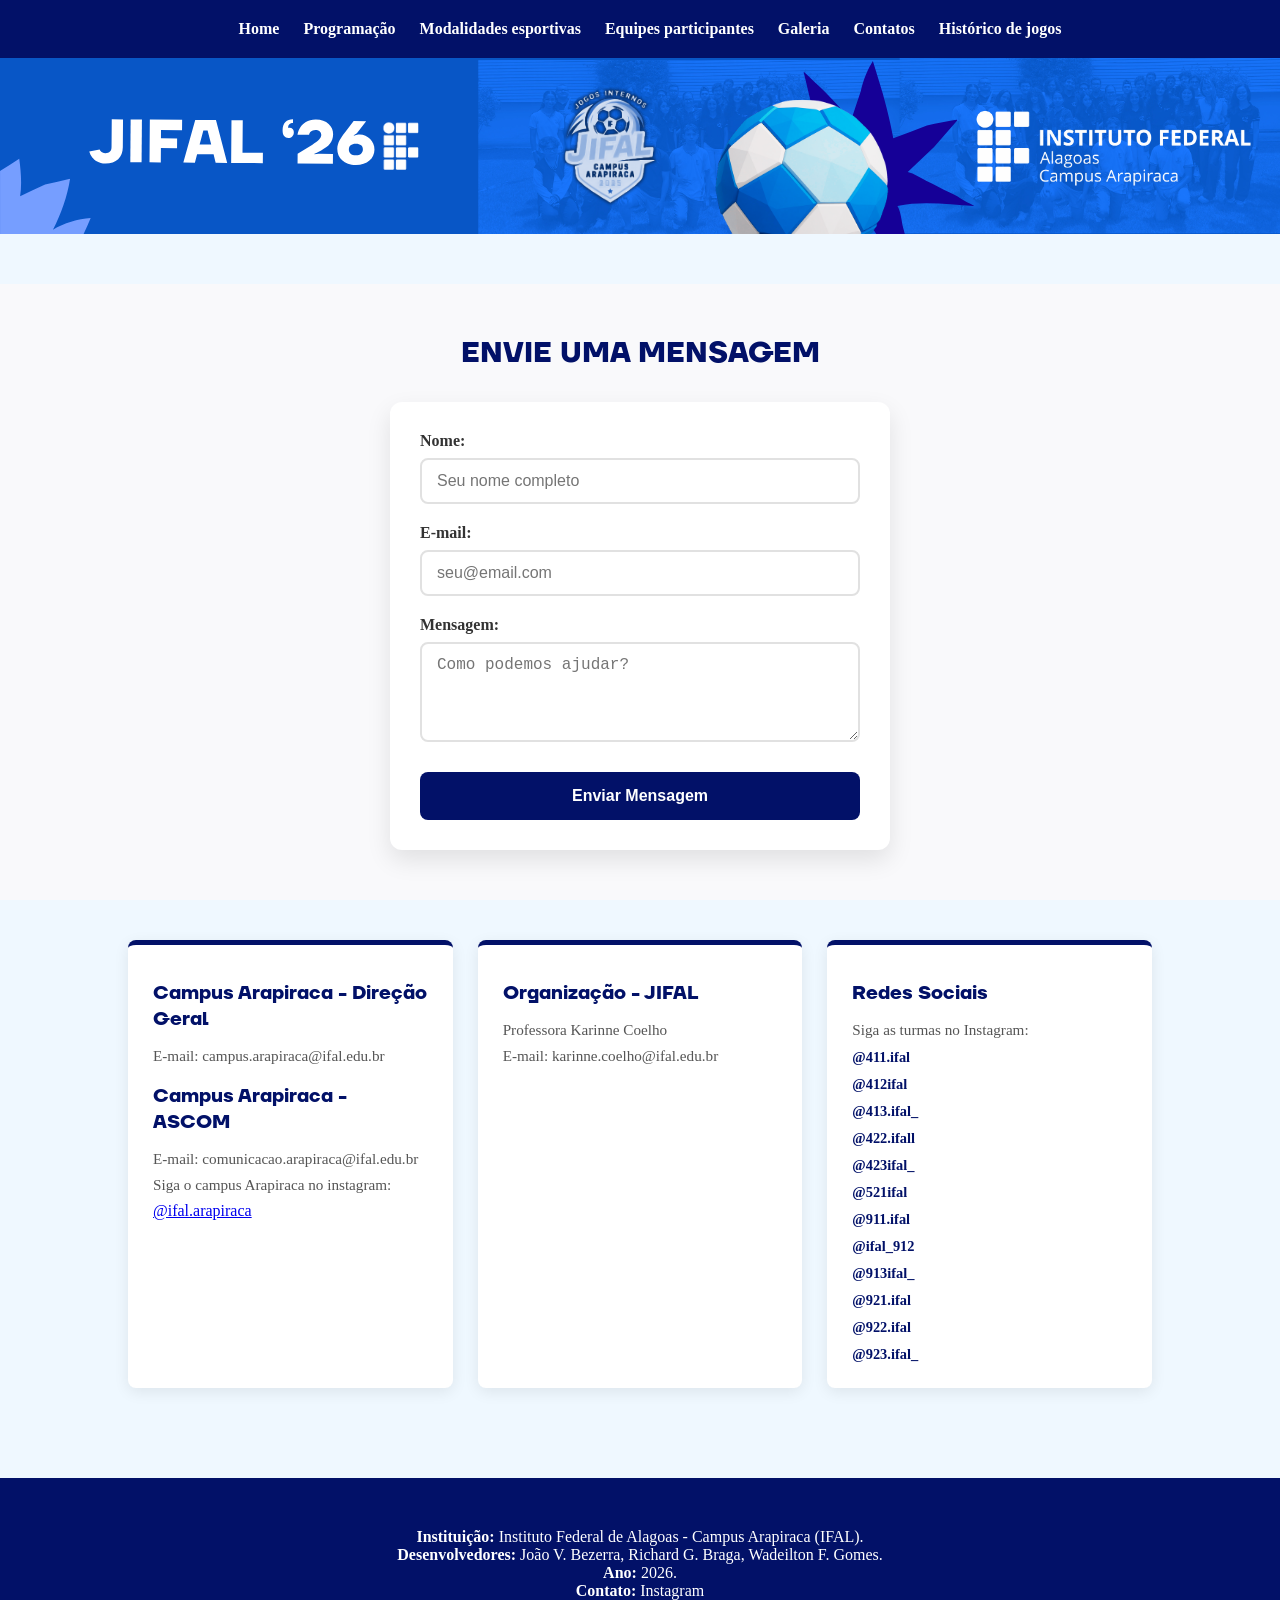
<file: html/contatos.html>
<!DOCTYPE html>
<html lang="pt-br">
<head>
    <meta charset="UTF-8">
    <meta name="viewport" content="width=device-width, initial-scale=1.0">
    <title>Contatos</title>
    <link rel="shortcut icon" href="../images/icones/contatosicon.ico" type="image/x-icon">
    <link rel="stylesheet" href="../css/style.css"/>
</head>
<body>

    <header>
        <div class="containerNavBar"> 
            <nav class="itensNav">
                <a href="index.html">Home</a>
                <a href="programacao.html">Programação</a>
                <a href="modalidades.html">Modalidades esportivas</a>
                <a href="equipes.html">Equipes participantes</a>
                <a href="galeria.html">Galeria</a>
                <a href="contatos.html">Contatos</a>
                <a href="historico.html">Histórico de jogos</a>
            </nav>
        </div>
    </header>


        <section class="containerBanner">
            <img  src="../images/jifal 2026.svg" alt="logo IFAL Arapiraca">
        </section>

 <section class="formulario">
    <h2>Envie uma mensagem</h2>
    <form class="formulario-contato">
        <div class="campo-grupo">
            <label for="nome">Nome:</label>
            <input type="text" id="nome" name="nome" placeholder="Seu nome completo">
        </div>

        <div class="campo-grupo">
            <label for="email">E-mail:</label>
            <input type="email" id="email" name="email" placeholder="seu@email.com">
        </div>

        <div class="campo-grupo">
            <label for="mensagem">Mensagem:</label>
            <textarea id="mensagem" name="mensagem" rows="4" placeholder="Como podemos ajudar?"></textarea>
        </div>

        <button type="submit" class="botao-enviar">Enviar Mensagem</button>
    </form>
</section>
<section class="container-contatos-cards">
    <div class="card-contato">
        <h3>Campus Arapiraca - Direção Geral</h3>
        <p>E-mail: campus.arapiraca@ifal.edu.br</p>

        <h3>Campus Arapiraca - ASCOM</h3>
        <p>E-mail: comunicacao.arapiraca@ifal.edu.br</p>
        <p>Siga o campus Arapiraca no instagram:</p>
         <a href="https://www.instagram.com/ifal.arapiraca/" target="_blank">@ifal.arapiraca</a>
    </div>

    <div class="card-contato">
        <h3>Organização - JIFAL</h3>
        <p>Professora Karinne Coelho</p>
        <p>E-mail: karinne.coelho@ifal.edu.br</p>
    </div>

    <div class="card-contato">
        <h3>Redes Sociais</h3>
        <p>Siga as turmas no Instagram:</p>
        <div class="links-instagram">
            <a href="https://www.instagram.com/411.ifal/" target="_blank">@411.ifal</a>
            <a href="https://www.instagram.com/412ifal/" target="_blank">@412ifal</a>
            <a href="https://www.instagram.com/413.ifal_/" target="_blank">@413.ifal_</a>
            <a href="https://www.instagram.com/422.ifall/" target="_blank">@422.ifall</a>
            <a href="https://www.instagram.com/423ifal_/" target="_blank">@423ifal_</a>
            <a href="https://www.instagram.com/521ifal/" target="_blank">@521ifal</a>
            <a href="https://www.instagram.com/911.ifal/" target="_blank">@911.ifal</a>
           <a href="https://www.instagram.com/ifal_912/" target="_blank">@ifal_912</a>
           <a href="https://www.instagram.com/913ifal_/" target="_blank">@913ifal_</a>
           <a href="https://www.instagram.com/921.ifal/" target="_blank">@921.ifal</a>
           <a href="https://www.instagram.com/922.ifal/" target="_blank">@922.ifal</a>
           <a href="https://www.instagram.com/923.ifal_/" target="_blank">@923.ifal_</a>
        </div>
    </div>
</section>

    <footer>
        <div class="rodape">
            <p><strong>Instituição:</strong> Instituto Federal de Alagoas - Campus Arapiraca (IFAL).</p>
            <p><strong>Desenvolvedores: </strong>João V. Bezerra, Richard G. Braga, Wadeilton F. Gomes.</p>
            <p><strong>Ano:</strong> 2026.</p>
            <p>
                <strong>Contato:</strong>
                <a href="https://www.instagram.com/913ifal_/" target="_blank" rel="external">Instagram</a>
            </p>
        </div>
    </footer>
        
    </body>
    </html>
</file>
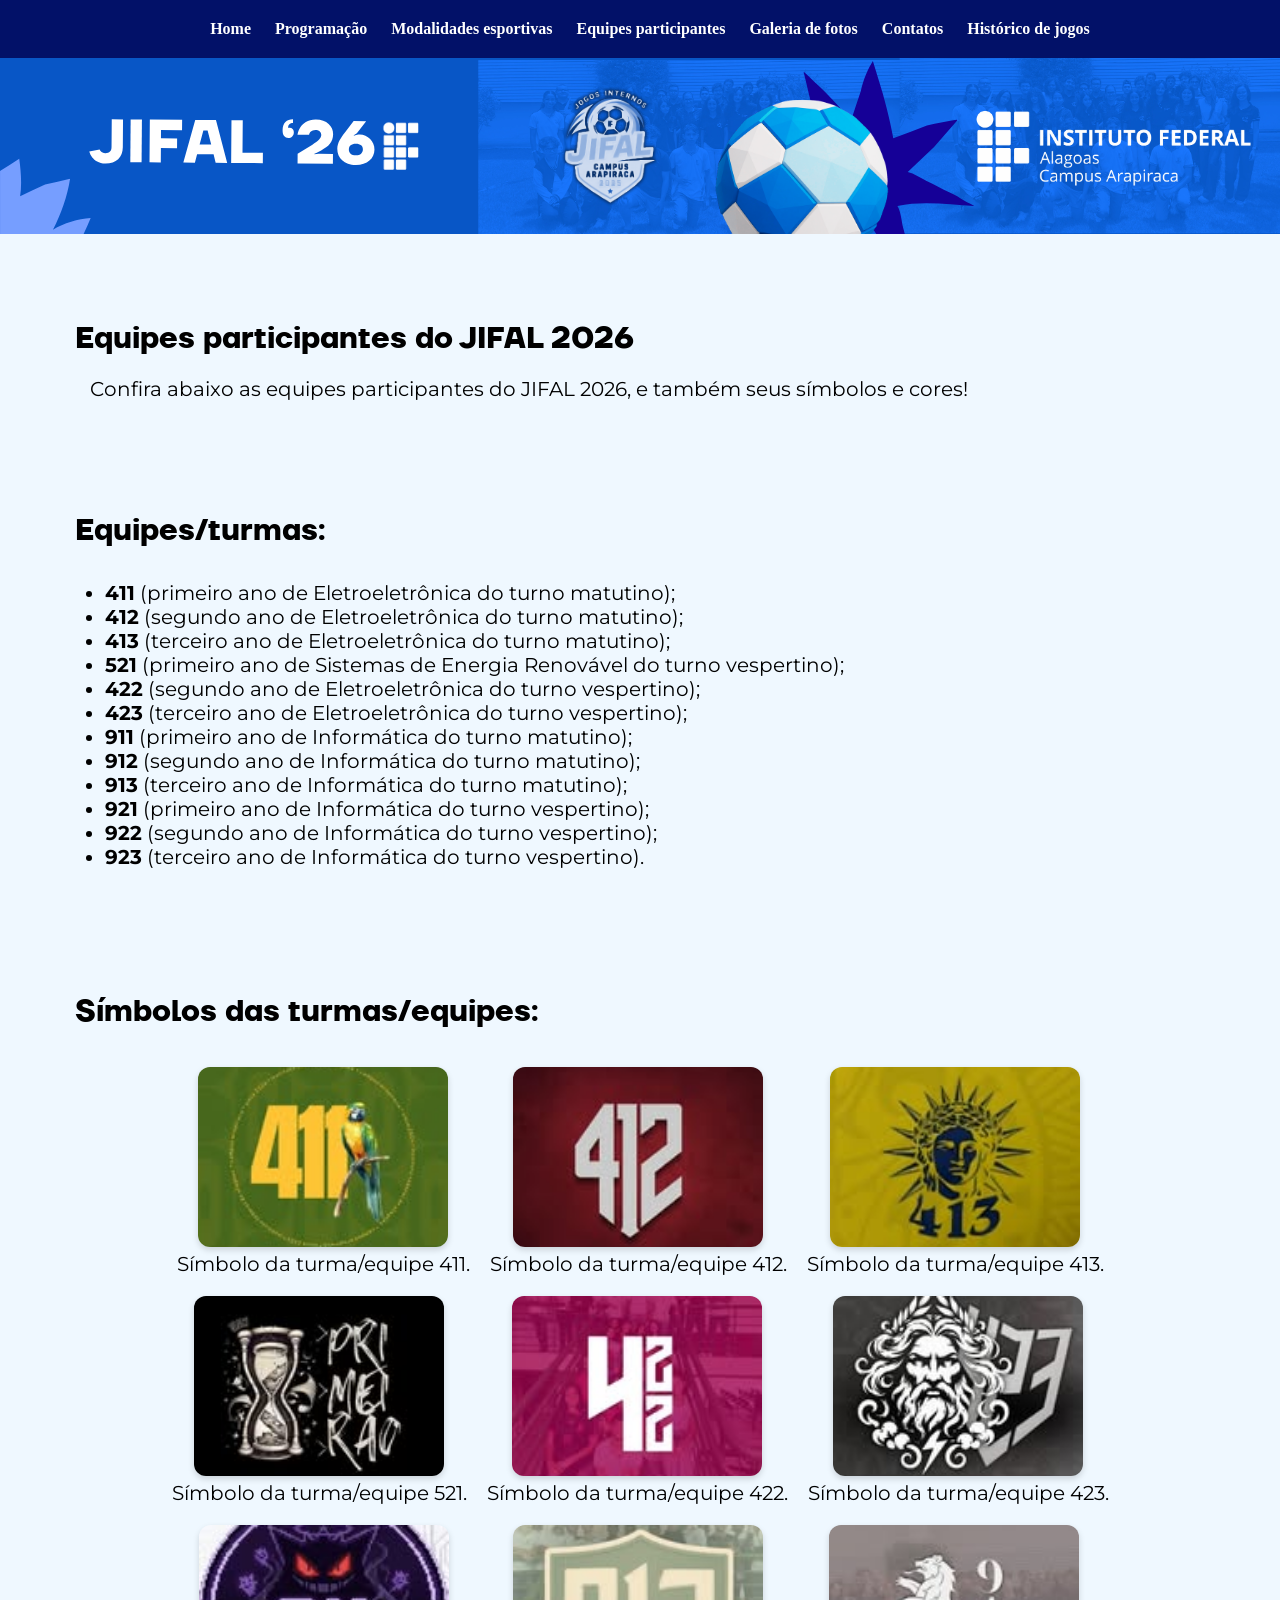
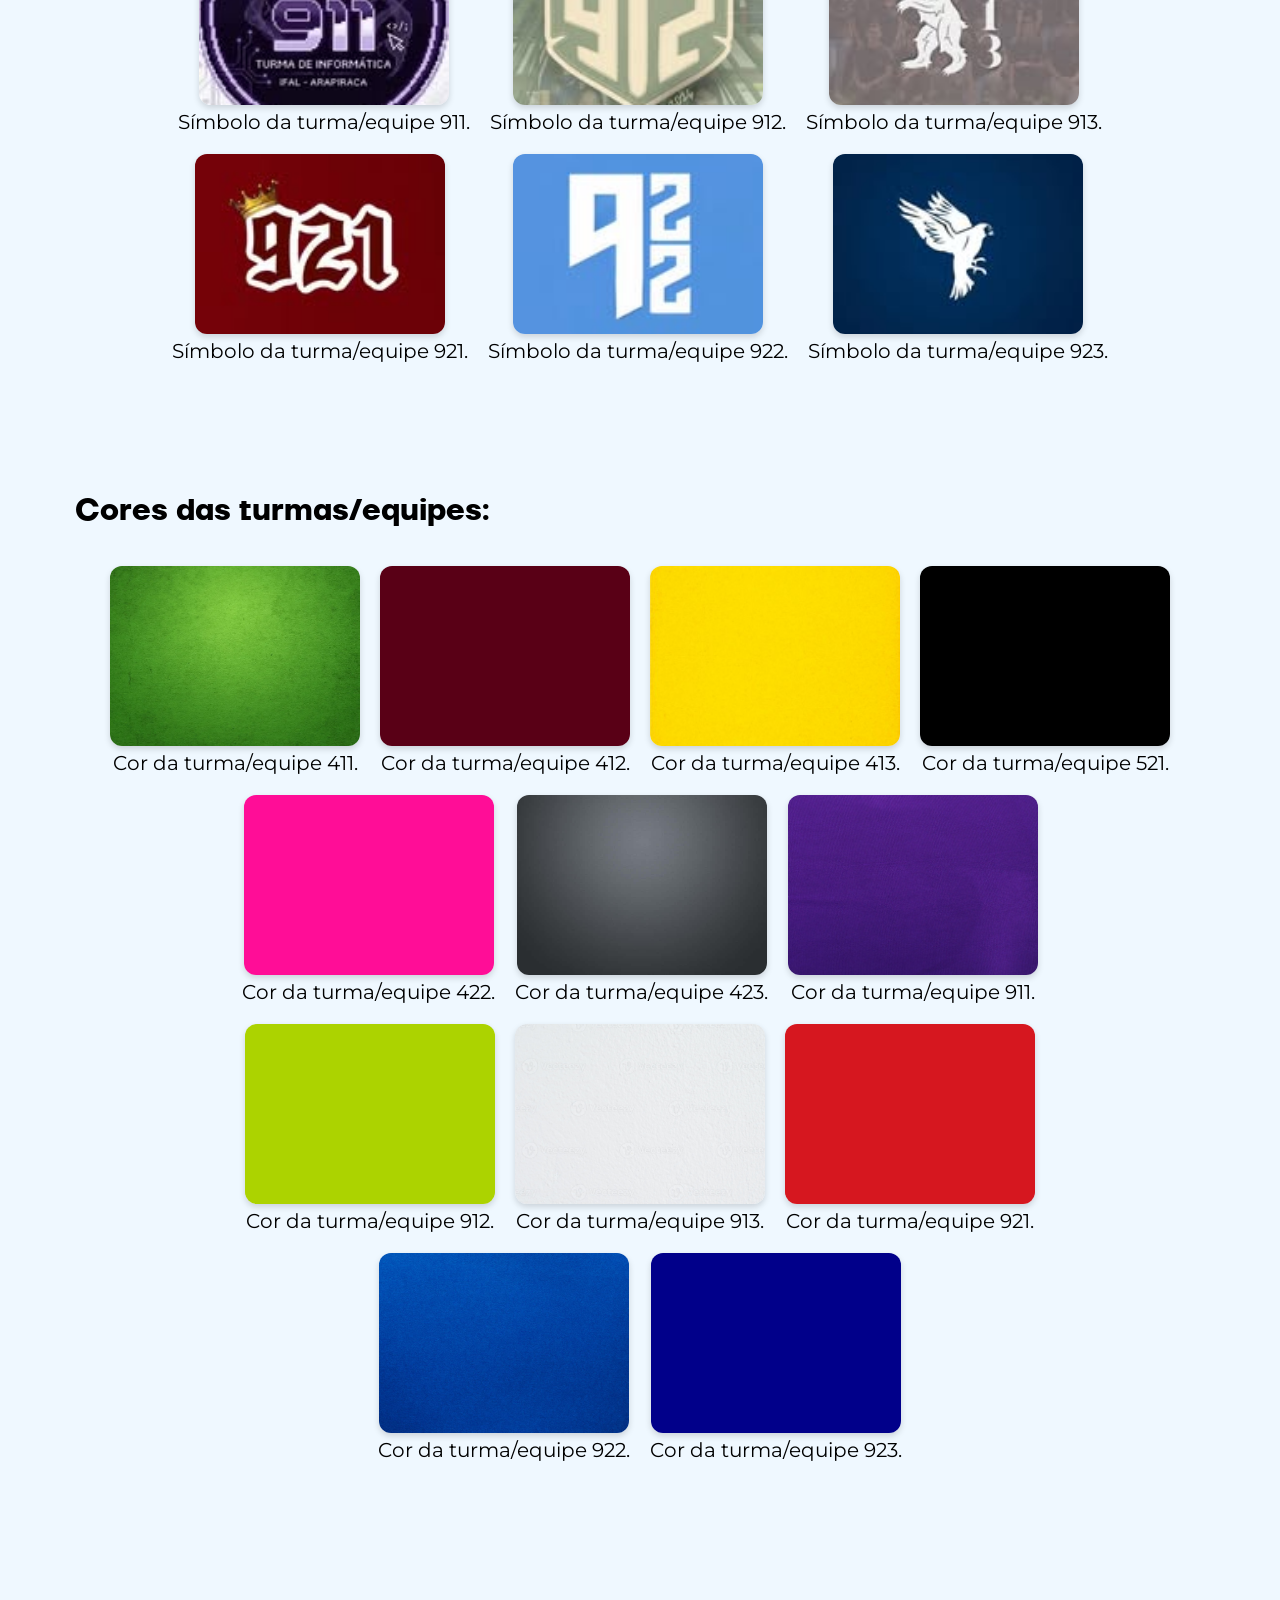
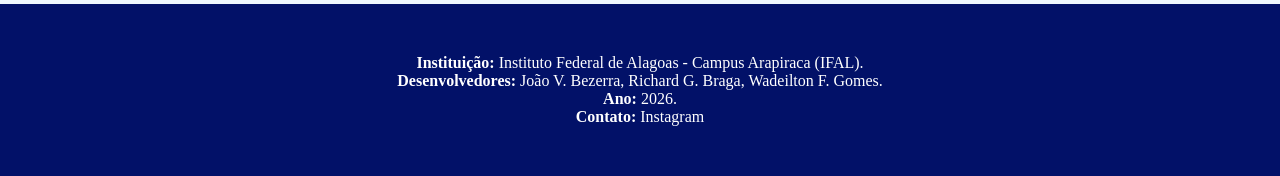
<file: html/equipes.html>
<!DOCTYPE html>
<html lang="pt-br">
<head>
    <meta charset="UTF-8">
    <meta name="viewport" content="width=device-width, initial-scale=1.0">
    <title>Equipes participantes do JIFAL 2026</title>
    <link rel="shortcut icon" href="../images/icones/equipeicon.ico" type="image/x-icon">
    <link rel="stylesheet" href="../css/style.css" />
</head>
<body>
    <header>
        <div class="containerNavBar">
            <nav class="itensNav">
                <a href="index.html">Home</a>
                <a href="programacao.html">Programação</a>
                <a href="modalidades.html">Modalidades esportivas</a>
                <a href="equipes.html">Equipes participantes</a>
                <a href="galeria.html">Galeria de fotos</a>
                <a href="contatos.html">Contatos</a>
                <a href="historico.html">Histórico de jogos</a>
            </nav>
        </div>
    </header>

    <section class="containerBanner">
            <img  src="../images/jifal 2026.svg" alt="logo IFAL Arapiraca">
    </section>

    <section>
        <div class="container">
            <div class="texto">
                <h2>Equipes participantes do JIFAL 2026</h2>
                <div class="texto-conteudo">
                    <p>Confira abaixo as equipes participantes do JIFAL 2026, e também seus símbolos e cores!</p>
                </div>
            </div>
        </div>
    </section>

    <section>
        <div class="container">
            <h2>Equipes/turmas:</h2>
            <div class="texto">
                <div class="texto-conteudo">
                    <ul>
                        <li><strong>411</strong> (primeiro ano de Eletroeletrônica do turno matutino);</li>
                        <li><strong>412</strong> (segundo ano de Eletroeletrônica do turno matutino);</li>
                        <li><strong>413</strong> (terceiro ano de Eletroeletrônica do turno matutino);</li>
                        <li><strong>521</strong> (primeiro ano de Sistemas de Energia Renovável do turno vespertino);</li>
                        <li><strong>422</strong> (segundo ano de Eletroeletrônica do turno vespertino);</li>
                        <li><strong>423</strong> (terceiro ano de Eletroeletrônica do turno vespertino);</li>
                        <li><strong>911</strong> (primeiro ano de Informática do turno matutino);</li>
                        <li><strong>912</strong> (segundo ano de Informática do turno matutino);</li>
                        <li><strong>913</strong> (terceiro ano de Informática do turno matutino);</li>
                        <li><strong>921</strong> (primeiro ano de Informática do turno vespertino);</li>
                        <li><strong>922</strong> (segundo ano de Informática do turno vespertino);</li>
                        <li><strong>923</strong> (terceiro ano de Informática do turno vespertino).</li>
                    </ul>
                </div>
            </div>
        </div>
    </section>

    <section class="galeria-projeto">
        <div class="container">
            <h2>Símbolos das turmas/equipes:</h2>
            <div class="texto-conteudo figure">
                <div class="cards-container">
                    <figure>
                        <img src="../images/simbolos/411.jpg" alt="411" width="200" height="200">
                        <figcaption>Símbolo da turma/equipe 411.</figcaption>
                    </figure>
                    <figure>
                        <img src="../images/simbolos/412.jpg" alt="412" width="200" height="200">
                        <figcaption>Símbolo da turma/equipe 412.</figcaption>
                    </figure>
                    <figure>
                        <img src="../images/simbolos/413.jpg" alt="413" width="200" height="200">
                        <figcaption>Símbolo da turma/equipe 413.</figcaption>
                    </figure>
                    <figure>
                        <img src="../images/simbolos/521.jpg" alt="521" width="200" height="200">
                        <figcaption>Símbolo da turma/equipe 521.</figcaption>
                    </figure>
                    <figure>
                        <img src="../images/simbolos/422.jpg" alt="422" width="200" height="200">
                        <figcaption>Símbolo da turma/equipe 422.</figcaption>
                    </figure>
                    <figure>
                        <img src="../images/simbolos/423.jpg" alt="423" width="200" height="200">
                        <figcaption>Símbolo da turma/equipe 423.</figcaption>
                    </figure>
                    <figure>
                        <img src="../images/simbolos/911.jpg" alt="911" width="200" height="200">
                        <figcaption>Símbolo da turma/equipe 911.</figcaption>
                    </figure>
                    <figure>
                        <img src="../images/simbolos/912.jpg" alt="912" width="200" height="200">
                        <figcaption>Símbolo da turma/equipe 912.</figcaption>
                    </figure>
                    <figure>
                        <img src="../images/simbolos/913.jpg" alt="913" width="200" height="200">
                        <figcaption>Símbolo da turma/equipe 913.</figcaption>
                    </figure>
                    <figure>
                        <img src="../images/simbolos/921.jpg" alt="921" width="200" height="200">
                        <figcaption>Símbolo da turma/equipe 921.</figcaption>
                    </figure>
                    <figure>
                        <img src="../images/simbolos/922.jpg" alt="922" width="200" height="200">
                        <figcaption>Símbolo da turma/equipe 922.</figcaption>
                    </figure>
                    <figure>
                        <img src="../images/simbolos/923.jpg" alt="923" width="200" height="200">
                        <figcaption>Símbolo da turma/equipe 923.</figcaption>
                    </figure>
                </div>
            </div>
        </div>
    </section>

    
    <section class="galeria-projeto">
        <div class="container">
            <h2>Cores das turmas/equipes:</h2>
            <div class="texto-conteudo figure">
                <div class="cards-container">
                    <figure>
                        <img src="../images/cores/cor411.jpg" alt="411" width="200" height="200">
                        <figcaption>Cor da turma/equipe 411.</figcaption>
                    </figure>
                    <figure>
                        <img src="../images/cores/cor412.jpg" alt="412" width="200" height="200">
                        <figcaption>Cor da turma/equipe 412.</figcaption>
                    </figure>
                    <figure>
                        <img src="../images/cores/cor413.jpg" alt="413" width="200" height="200">
                        <figcaption>Cor da turma/equipe 413.</figcaption>
                    </figure>
                    <figure>
                        <img src="../images/cores/cor521.png" alt="521" width="200" height="200">
                        <figcaption>Cor da turma/equipe 521.</figcaption>
                    </figure>
                    <figure>
                        <img src="../images/cores/cor422.jpg" alt="422" width="200" height="200">
                        <figcaption>Cor da turma/equipe 422.</figcaption>
                    </figure>
                    <figure>
                        <img src="../images/cores/cor423.jpg" alt="423" width="200" height="200">
                        <figcaption>Cor da turma/equipe 423.</figcaption>
                    </figure>
                    <figure>
                        <img src="../images/cores/cor911.jpg" alt="911" width="200" height="200">
                        <figcaption>Cor da turma/equipe 911.</figcaption>
                    </figure>
                    <figure>
                        <img src="../images/cores/cor912.png" alt="912" width="200" height="200">
                        <figcaption>Cor da turma/equipe 912.</figcaption>
                    </figure>
                    <figure>
                        <img src="../images/cores/cor913.jpg" alt="913" width="200" height="200">
                        <figcaption>Cor da turma/equipe 913.</figcaption>
                    </figure>
                    <figure>
                        <img src="../images/cores/cor921.jpg" alt="921" width="200" height="200">
                        <figcaption>Cor da turma/equipe 921.</figcaption>
                    </figure>
                    <figure>
                        <img src="../images/cores/cor922.jpg" alt="922" width="200" height="200">
                        <figcaption>Cor da turma/equipe 922.</figcaption>
                    </figure>
                    <figure>
                        <img src="../images/cores/cor923.jpg" alt="923" width="200" height="200">
                        <figcaption>Cor da turma/equipe 923.</figcaption>
                    </figure>
                </div>
            </div>
        </div>
    </section>

    <footer>
        <div class="rodape">
            <p><strong>Instituição:</strong> Instituto Federal de Alagoas - Campus Arapiraca (IFAL).</p>
            <p><strong>Desenvolvedores: </strong>João V. Bezerra, Richard G. Braga, Wadeilton F. Gomes.</p>
            <p><strong>Ano:</strong> 2026.</p>
            <p>
                <strong>Contato:</strong>
                <a href="https://www.instagram.com/913ifal_/" target="_blank" rel="external">Instagram</a>
            </p>
        </div>
    </footer>

</body>
</html>
</file>
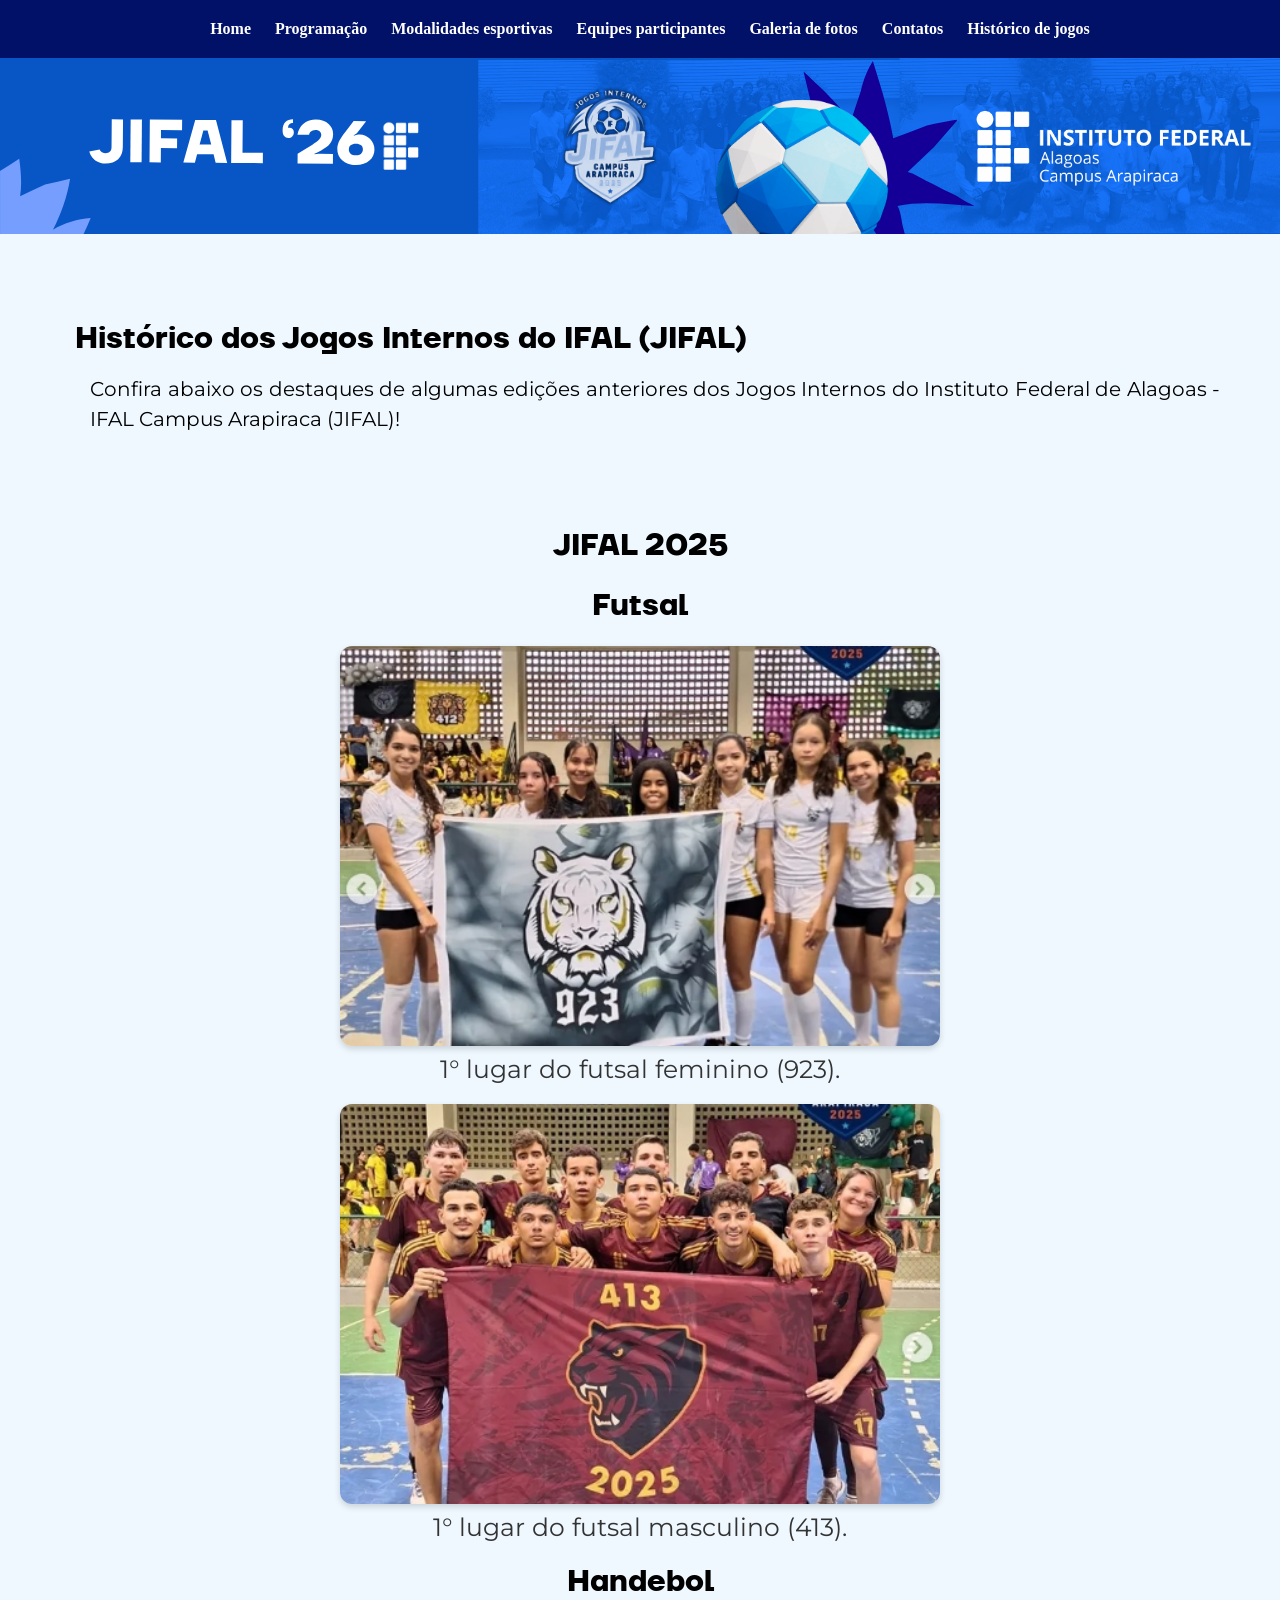
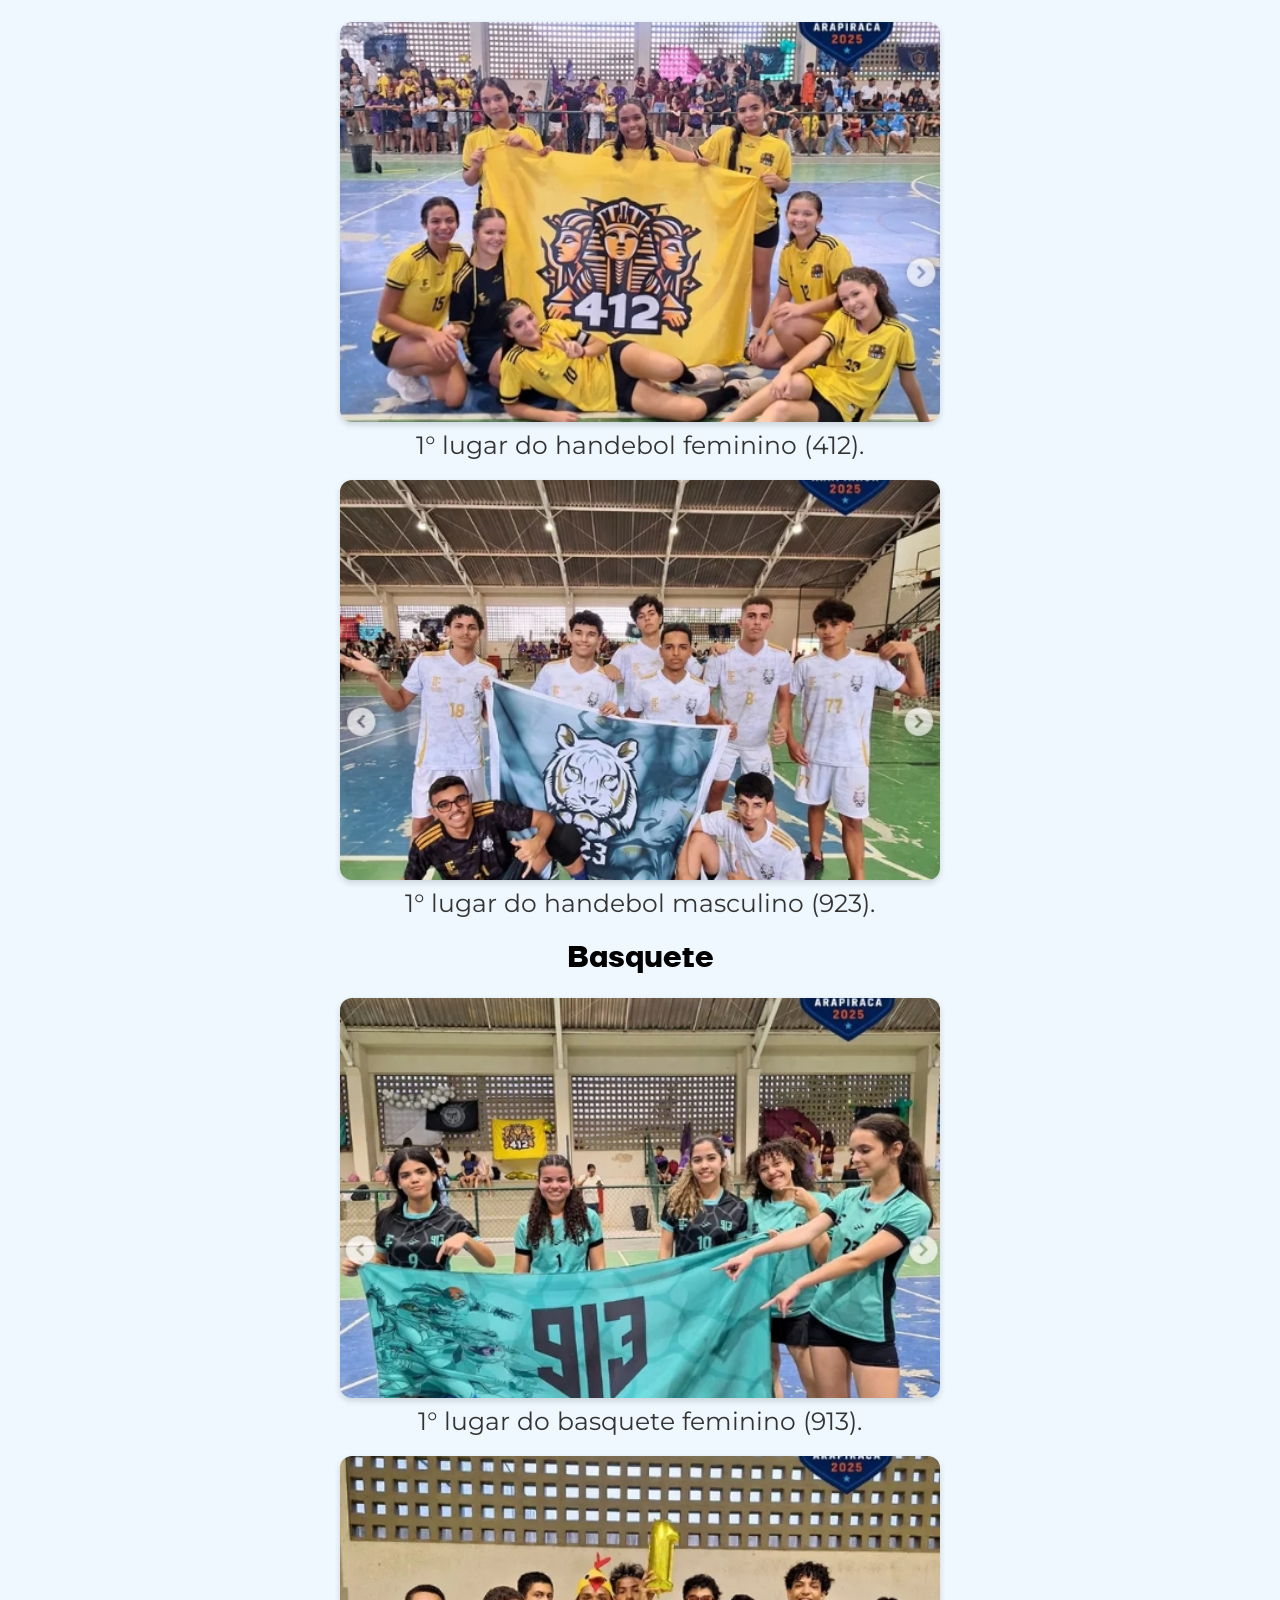
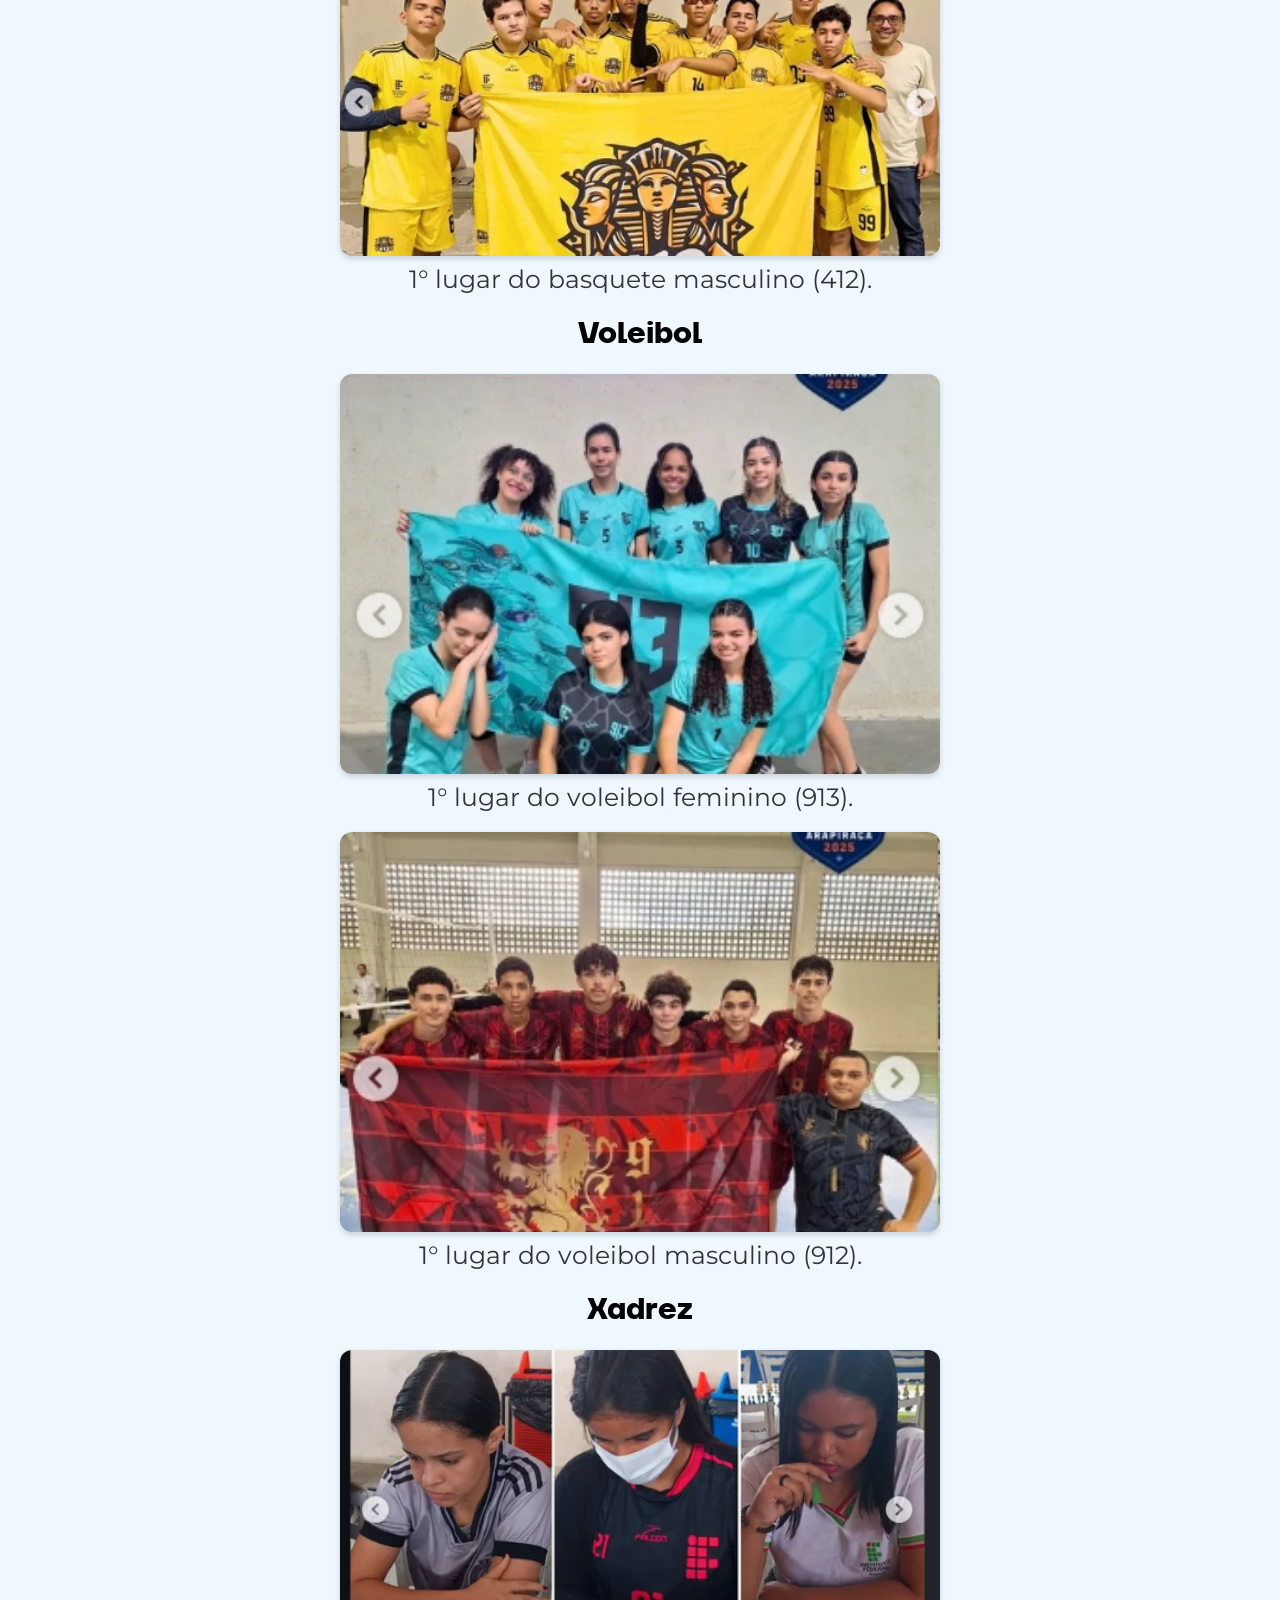
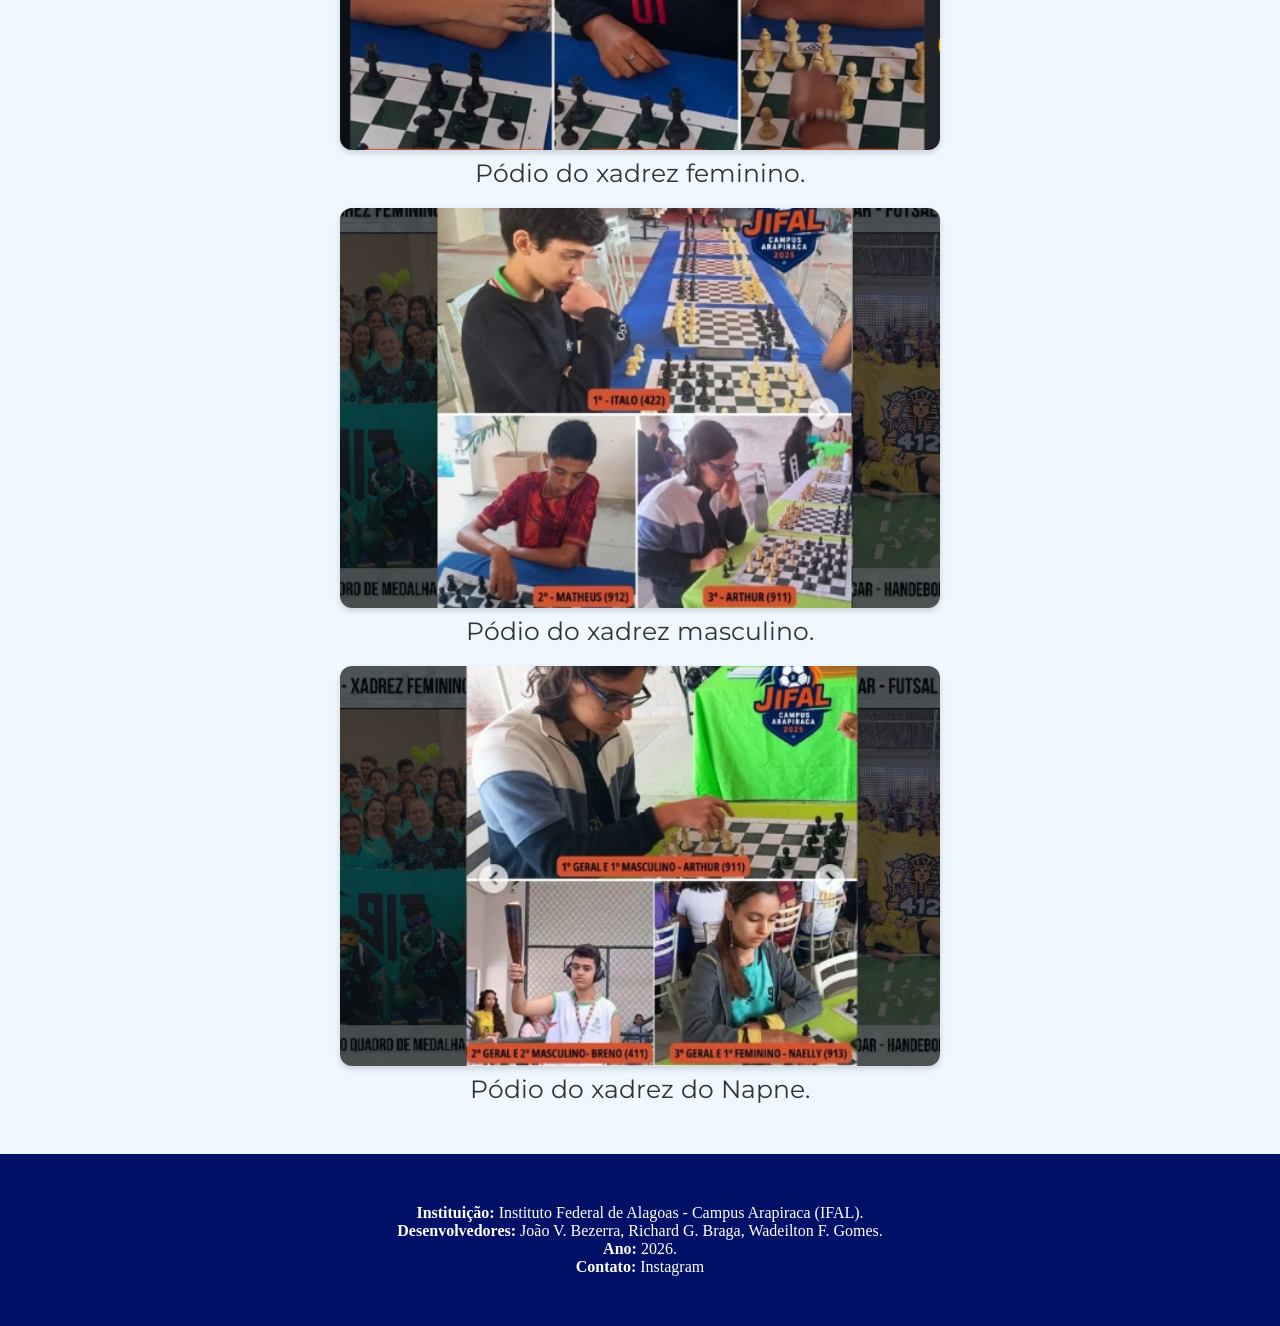
<file: html/historico.html>
<!DOCTYPE html>
<html lang="pt-br">
<head>
    <meta charset="UTF-8">
    <meta name="viewport" content="width=device-width, initial-scale=1.0">
    <title>Histórico dos Jogos Internos</title>
    <link rel="shortcut icon" href="../images/icones/histoicon.ico" type="image/x-icon">
    <link rel="stylesheet" href="../css/style.css" />
</head>
<body>
    <header>
        <div class="containerNavBar">
            <nav class="itensNav">
                <a href="index.html">Home</a>
                <a href="programacao.html">Programação</a>
                <a href="modalidades.html">Modalidades esportivas</a>
                <a href="equipes.html">Equipes participantes</a>
                <a href="galeria.html">Galeria de fotos</a>
                <a href="contatos.html">Contatos</a>
                <a href="historico.html">Histórico de jogos</a>
            </nav>
        </div>
    </header>

    <section class="containerBanner">
            <img  src="../images/jifal 2026.svg" alt="logo IFAL Arapiraca">
    </section>

    <section>
        <div class="container">
            <div class="texto">
                <h2>Histórico dos Jogos Internos do IFAL (JIFAL)</h2>
                <div class="texto-conteudo">
                    <p>Confira abaixo os destaques de algumas edições anteriores dos Jogos Internos do Instituto Federal de Alagoas - IFAL Campus Arapiraca (JIFAL)!</p>
                </div>
            </div>
        </div>
    </section>

    <section class="galeria-historico">
      <div class="cards-container">
        <h2>JIFAL 2025</h2>
        <h2>Futsal</h2>
        <figure>
            <img src="../images/jifal2025/1futsalfem.jpeg" alt="923">
            <figcaption>1° lugar do futsal feminino (923).</figcaption>
        </figure>
        <figure>
            <img src="../images/jifal2025/1futsalmasc.jpeg" alt="413">
            <figcaption>1° lugar do futsal masculino (413).</figcaption>
        </figure>
        <h2>Handebol</h2>
        <figure>
            <img src="../images/jifal2025/1handebolfem.jpeg" alt="412">
            <figcaption>1° lugar do handebol feminino (412).</figcaption>
        </figure>
        <figure>
            <img src="../images/jifal2025/1handebolmasc.jpeg" alt="923">
            <figcaption>1° lugar do handebol masculino (923).</figcaption>
        </figure>
        <h2>Basquete</h2>
        <figure>
            <img src="../images/jifal2025/1basquetefem.jpeg" alt="913">
            <figcaption>1° lugar do basquete feminino (913).</figcaption>
        </figure>
        <figure>
            <img src="../images/jifal2025/1basquetemasc.jpeg" alt="412">
            <figcaption>1° lugar do basquete masculino (412).</figcaption>
        </figure>
        <h2>Voleibol</h2>
        <figure>
            <img src="../images/jifal2025/1voleibolfem.jpeg" alt="913">
            <figcaption>1° lugar do voleibol feminino (913).</figcaption>
        </figure>
        <figure>
            <img src="../images/jifal2025/1voleibolmasc.jpeg" alt="912">
            <figcaption>1° lugar do voleibol masculino (912).</figcaption>
        </figure>
        <h2>Xadrez</h2>
        <figure>
            <img src="../images/jifal2025/xadrezfem.png" alt="Pódio do xadrez feminino">
            <figcaption>Pódio do xadrez feminino.</figcaption>
        </figure>
        <figure>
            <img src="../images/jifal2025/xadrezmasc.jpeg" alt="Pódio do xadrez masculino">
            <figcaption>Pódio do xadrez masculino.</figcaption>
        </figure>
        <figure>
            <img src="../images/jifal2025/xadreznapne.jpeg" alt="Pódio do xadrez do Napne">
            <figcaption>Pódio do xadrez do Napne.</figcaption>
        </figure>
      </div>
    </section>

    <footer>
        <div class="rodape">
            <p><strong>Instituição:</strong> Instituto Federal de Alagoas - Campus Arapiraca (IFAL).</p>
            <p><strong>Desenvolvedores: </strong>João V. Bezerra, Richard G. Braga, Wadeilton F. Gomes.</p>
            <p><strong>Ano:</strong> 2026.</p>
            <p>
                <strong>Contato:</strong>
                <a href="https://www.instagram.com/913ifal_/" target="_blank" rel="external">Instagram</a>
            </p>
        </div>
    </footer>
    
</body>
</html>
</file>
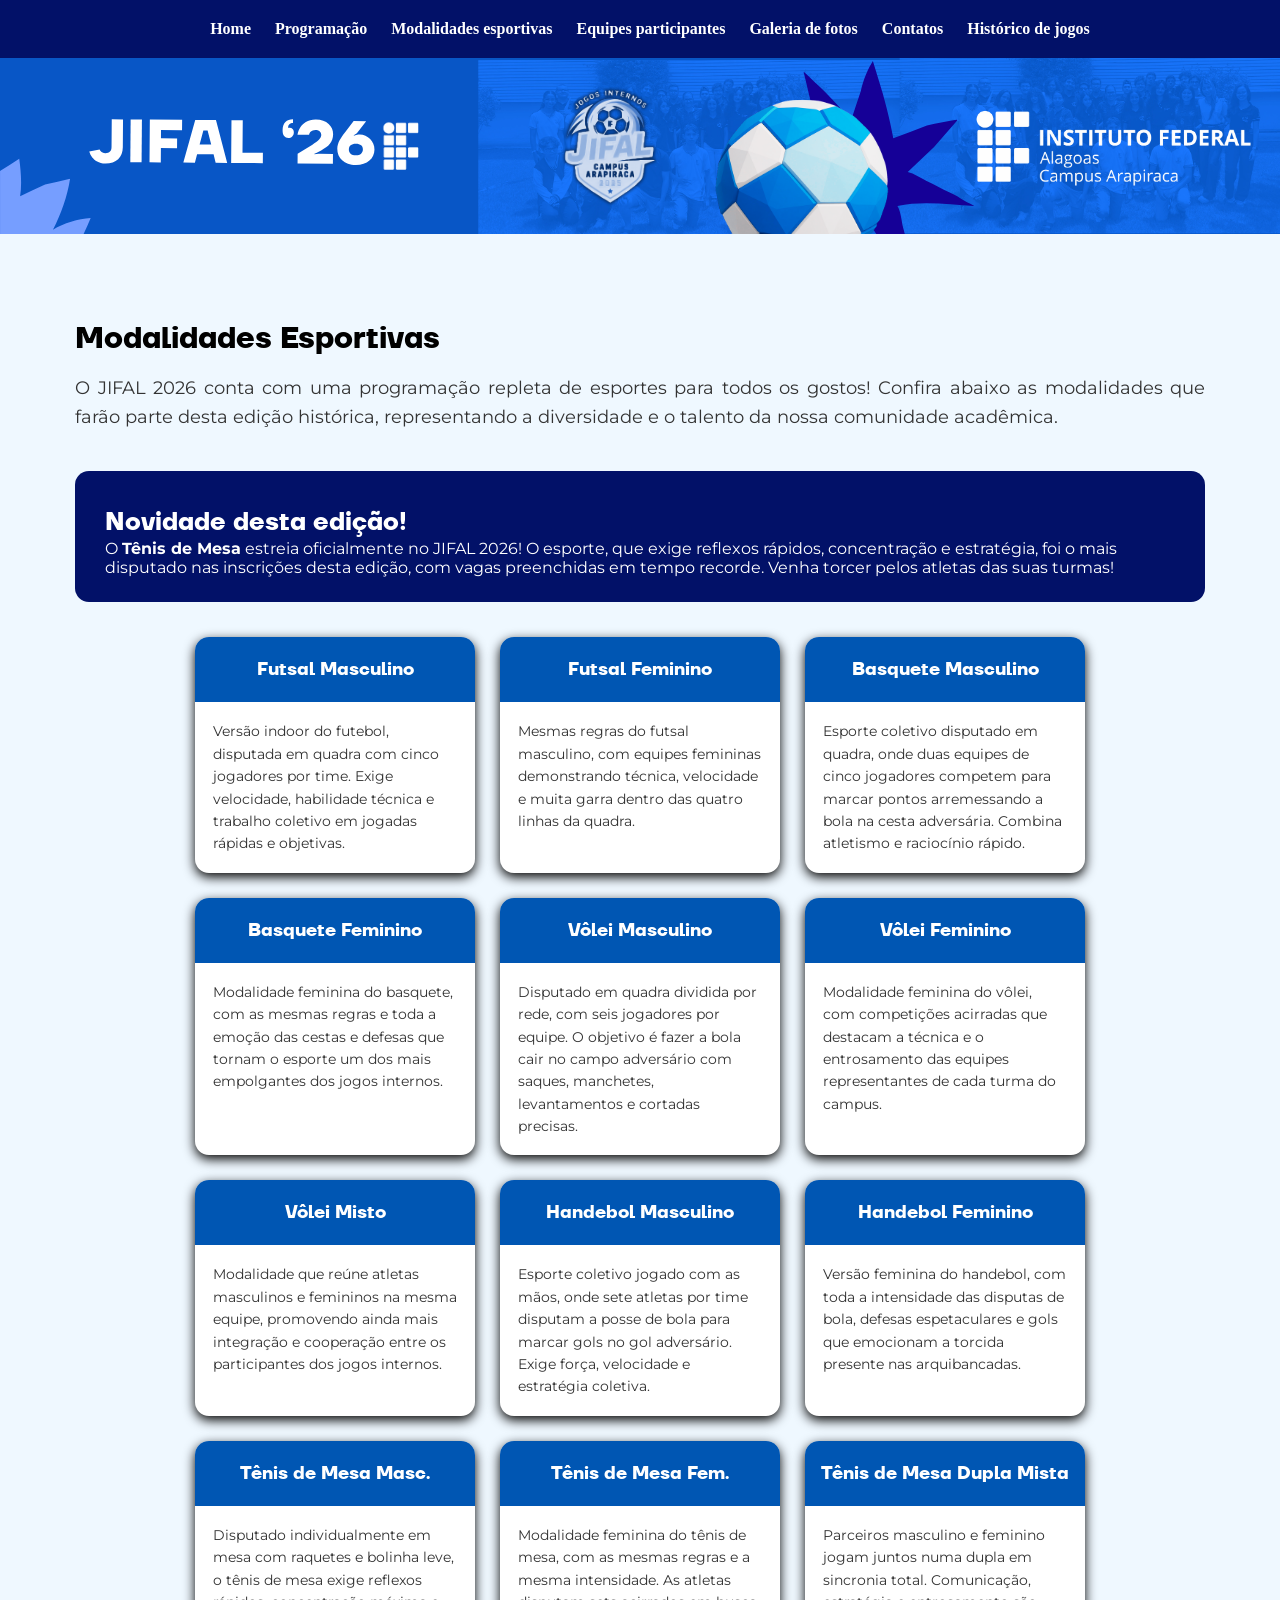
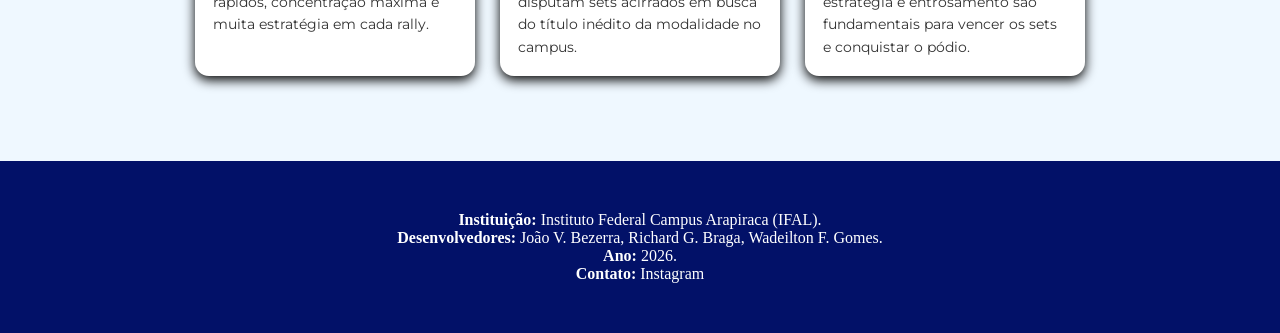
<file: html/modalidades.html>
<!DOCTYPE html>
<html lang="pt-br">
<head>
    <meta charset="UTF-8">
    <meta name="viewport" content="width=device-width, initial-scale=1.0">
    <title>JIFAL 2026 - Modalidades</title>
    <link rel="shortcut icon" href="../images/icones/modicon.ico" type="image/x-icon">
    <link rel="stylesheet" href="../css/style.css">
</head>
<body>
    <header>
        <div class="containerNavBar"> 
            <nav class="itensNav">
                <a href="index.html">Home</a>
                <a href="programacao.html">Programação</a>
                <a href="modalidades.html">Modalidades esportivas</a>
                <a href="equipes.html">Equipes participantes</a>
                <a href="galeria.html">Galeria de fotos</a>
                <a href="contatos.html">Contatos</a>
                <a href="historico.html">Histórico de jogos</a>
            </nav>
        </div>
    </header>


        <section class="containerBanner">
            <img  src="../images/jifal 2026.svg" alt="logo IFAL Arapiraca">
        </section>

        <section>
            <div class="container">
                <h2>Modalidades Esportivas</h2>
                <p class="intro-modalidades">
                    O JIFAL 2026 conta com uma programação repleta de esportes para todos os gostos! 
                    Confira abaixo as modalidades que farão parte desta edição histórica, representando 
                    a diversidade e o talento da nossa comunidade acadêmica.
                </p>
    
                <div class="destaque-novidade-banner">
                    <div>
                        <h3>Novidade desta edição!</h3>
                        <p>O <strong>Tênis de Mesa</strong> estreia oficialmente no JIFAL 2026! O esporte, que exige reflexos rápidos, concentração e estratégia, foi o mais disputado nas inscrições desta edição, com vagas preenchidas em tempo recorde. Venha torcer pelos atletas das suas turmas!</p>
                    </div>
                </div>
    
                <div class="modalidades-grid">
                    <div class="card-modalidade">
                        <div class="card-modalidade-header">
                            <h3>Futsal Masculino</h3>
                        </div>
                        <div class="card-modalidade-body">
                            Versão indoor do futebol, disputada em quadra com cinco jogadores por time. Exige velocidade, habilidade técnica e trabalho coletivo em jogadas rápidas e objetivas.
                        </div>
                    </div>
    
                    <div class="card-modalidade">
                        <div class="card-modalidade-header">
                            <h3>Futsal Feminino</h3>
                        </div>
                        <div class="card-modalidade-body">
                            Mesmas regras do futsal masculino, com equipes femininas demonstrando técnica, velocidade e muita garra dentro das quatro linhas da quadra.
                        </div>
                    </div>
    
                    <div class="card-modalidade">
                        <div class="card-modalidade-header">
                            <h3>Basquete Masculino</h3>
                        </div>
                        <div class="card-modalidade-body">
                            Esporte coletivo disputado em quadra, onde duas equipes de cinco jogadores competem para marcar pontos arremessando a bola na cesta adversária. Combina atletismo e raciocínio rápido.
                        </div>
                    </div>
    
                    <div class="card-modalidade">
                        <div class="card-modalidade-header">
                            <h3>Basquete Feminino</h3>
                        </div>
                        <div class="card-modalidade-body">
                            Modalidade feminina do basquete, com as mesmas regras e toda a emoção das cestas e defesas que tornam o esporte um dos mais empolgantes dos jogos internos.
                        </div>
                    </div>
    
                    <div class="card-modalidade">
                        <div class="card-modalidade-header">
                            <h3>Vôlei Masculino</h3>
                        </div>
                        <div class="card-modalidade-body">
                            Disputado em quadra dividida por rede, com seis jogadores por equipe. O objetivo é fazer a bola cair no campo adversário com saques, manchetes, levantamentos e cortadas precisas.
                        </div>
                    </div>
    
                    <div class="card-modalidade">
                        <div class="card-modalidade-header">
                            <h3>Vôlei Feminino</h3>
                        </div>
                        <div class="card-modalidade-body">
                            Modalidade feminina do vôlei, com competições acirradas que destacam a técnica e o entrosamento das equipes representantes de cada turma do campus.
                            <br>
                        </div>
                    </div>
    
                    <div class="card-modalidade">
                        <div class="card-modalidade-header">
                            <h3>Vôlei Misto</h3>
                        </div>
                        <div class="card-modalidade-body">
                            Modalidade que reúne atletas masculinos e femininos na mesma equipe, promovendo ainda mais integração e cooperação entre os participantes dos jogos internos.
                        </div>
                    </div>
    
                    <div class="card-modalidade">
                        <div class="card-modalidade-header">
                            <h3>Handebol Masculino</h3>
                        </div>
                        <div class="card-modalidade-body">
                            Esporte coletivo jogado com as mãos, onde sete atletas por time disputam a posse de bola para marcar gols no gol adversário. Exige força, velocidade e estratégia coletiva.
                        </div>
                    </div>
    
                    <div class="card-modalidade">
                        <div class="card-modalidade-header">
                            <h3>Handebol Feminino</h3>
                        </div>
                        <div class="card-modalidade-body">
                            Versão feminina do handebol, com toda a intensidade das disputas de bola, defesas espetaculares e gols que emocionam a torcida presente nas arquibancadas.
                        </div>
                    </div>
    
                    <div class="card-modalidade">
                        <div class="card-modalidade-header">
                            <h3>Tênis de Mesa Masc.</h3>
                        </div>
                        <div class="card-modalidade-body">
                            Disputado individualmente em mesa com raquetes e bolinha leve, o tênis de mesa exige reflexos rápidos, concentração máxima e muita estratégia em cada rally.
                        </div>
                    </div>
    
                    <div class="card-modalidade">
                        <div class="card-modalidade-header">
                            <h3>Tênis de Mesa Fem.</h3>
                        </div>
                        <div class="card-modalidade-body">
                            Modalidade feminina do tênis de mesa, com as mesmas regras e a mesma intensidade. As atletas disputam sets acirrados em busca do título inédito da modalidade no campus.
                        </div>
                    </div>
    
                    <div class="card-modalidade">
                        <div class="card-modalidade-header" >
                            <h3>Tênis de Mesa Dupla Mista</h3>
                        </div>
                        <div class="card-modalidade-body">
                            Parceiros masculino e feminino jogam juntos numa dupla em sincronia total. Comunicação, estratégia e entrosamento são fundamentais para vencer os sets e conquistar o pódio.
                        </div>
                    </div>
    
                </div>
            </div>
        </section>

        <footer>
        <div class="rodape">
            <p>
                <strong>Instituição:</strong> Instituto Federal Campus Arapiraca (IFAL).
            </p>
            <p>
                <strong>Desenvolvedores: </strong>João V. Bezerra, Richard G. Braga, Wadeilton F. Gomes.
            </p>
            <p><strong>Ano:</strong> 2026.</p>
            <p>
                <strong>Contato:</strong>
                <a href="https://www.instagram.com/913ifal_/" target="_blank" rel="external">Instagram</a>
            </p>
        </div>
    </footer>
</body>
</html>
</file>
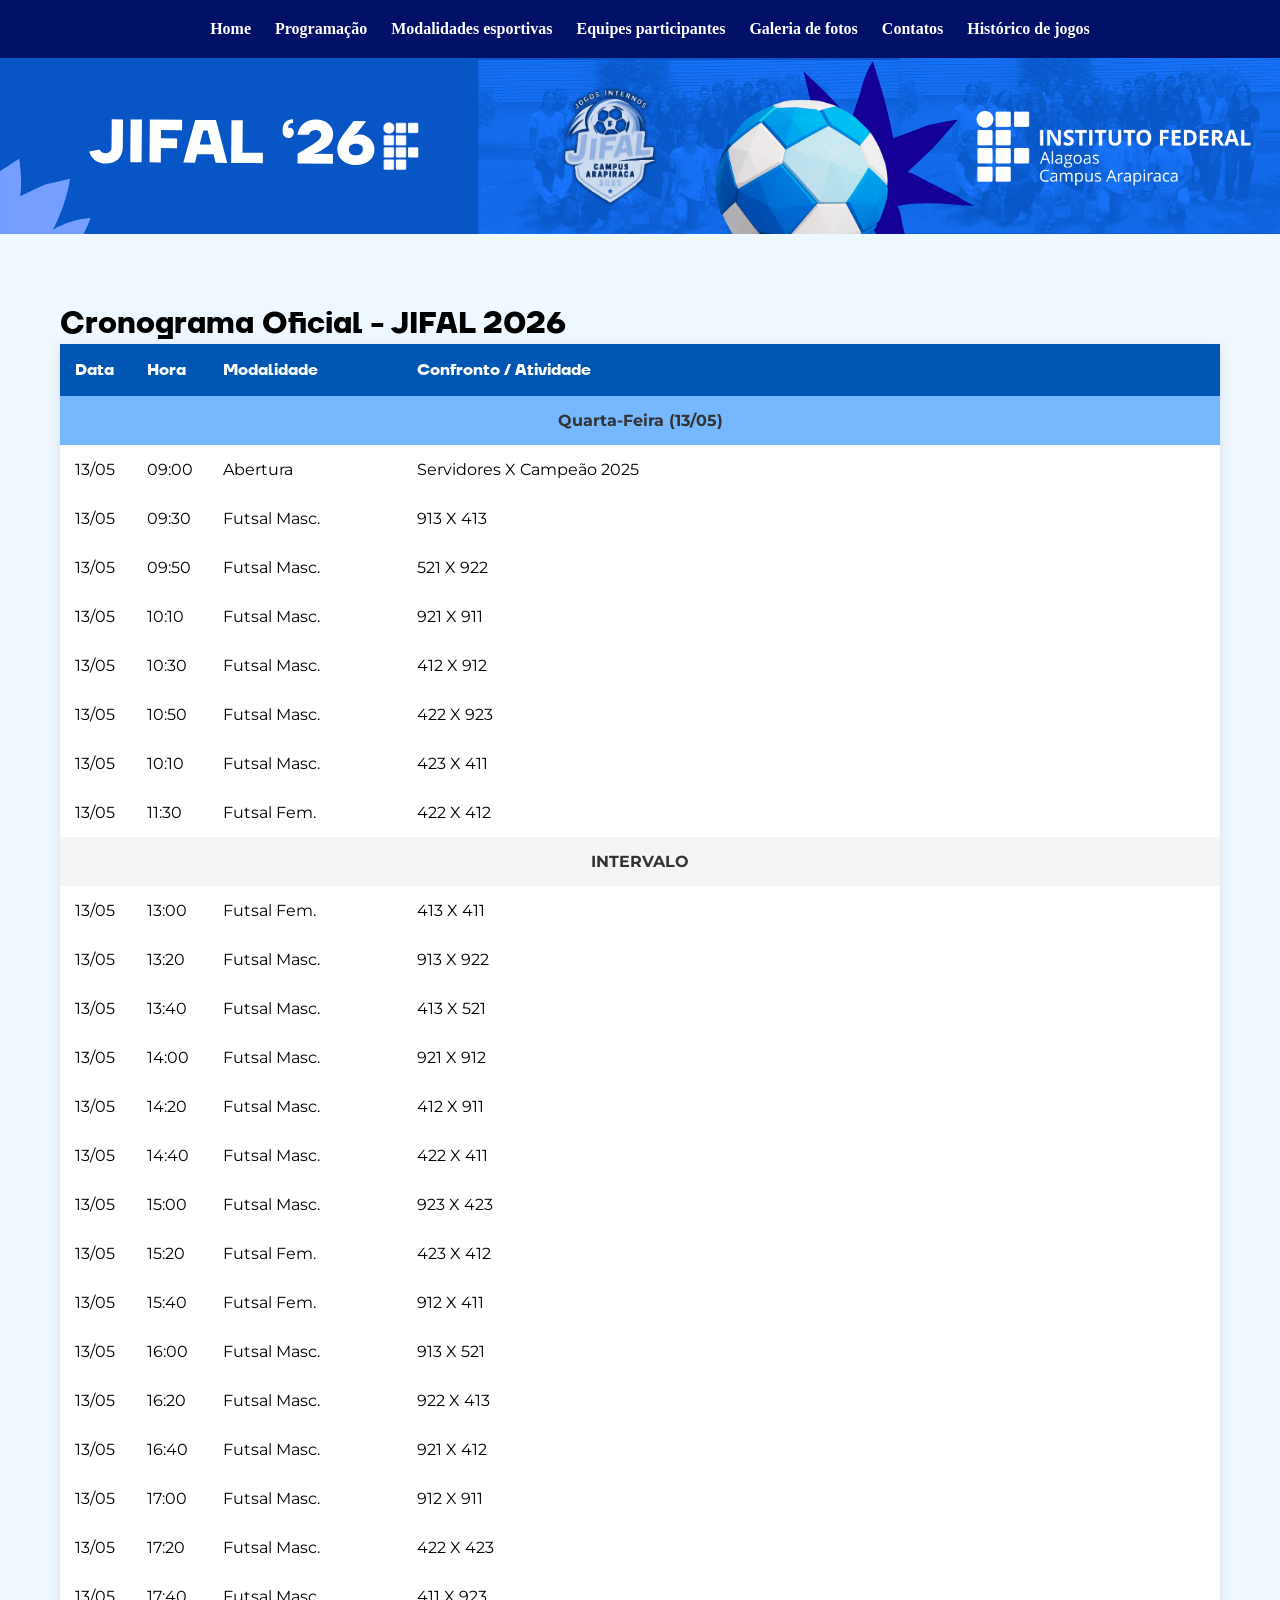
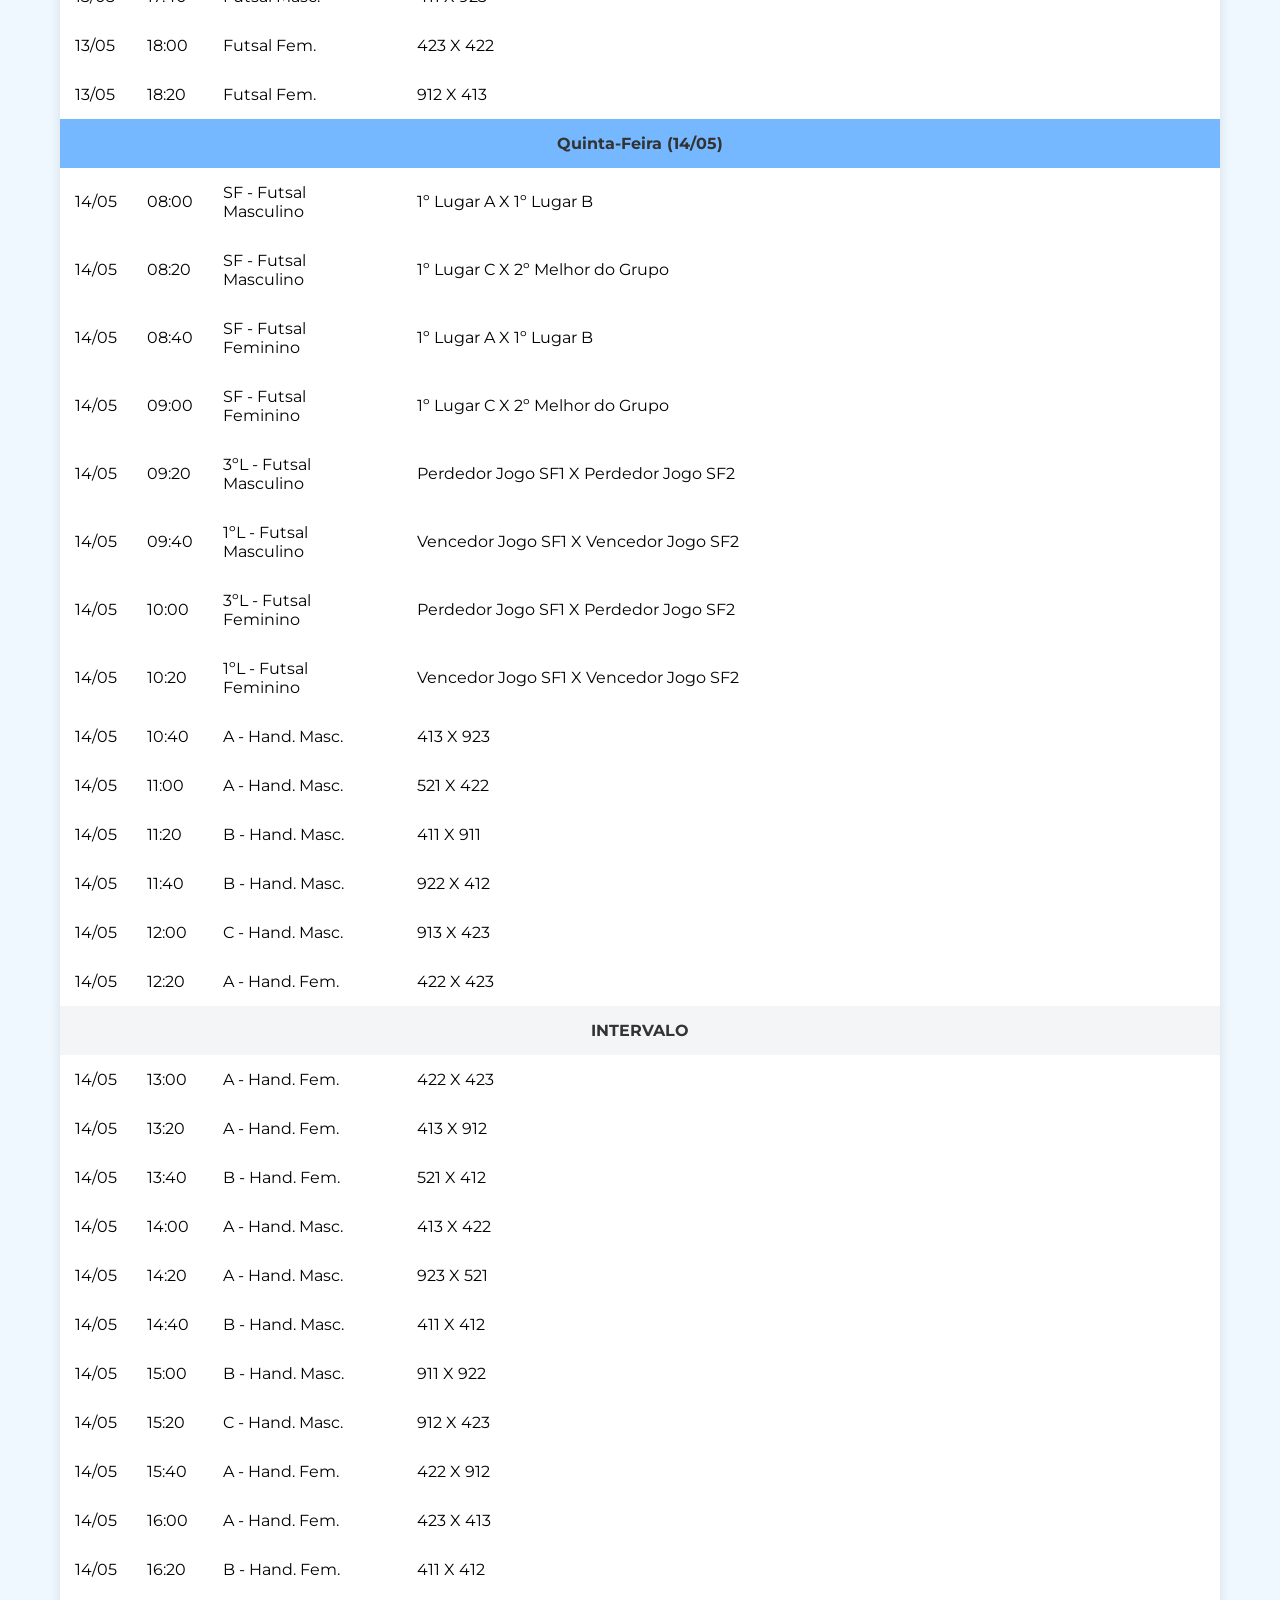
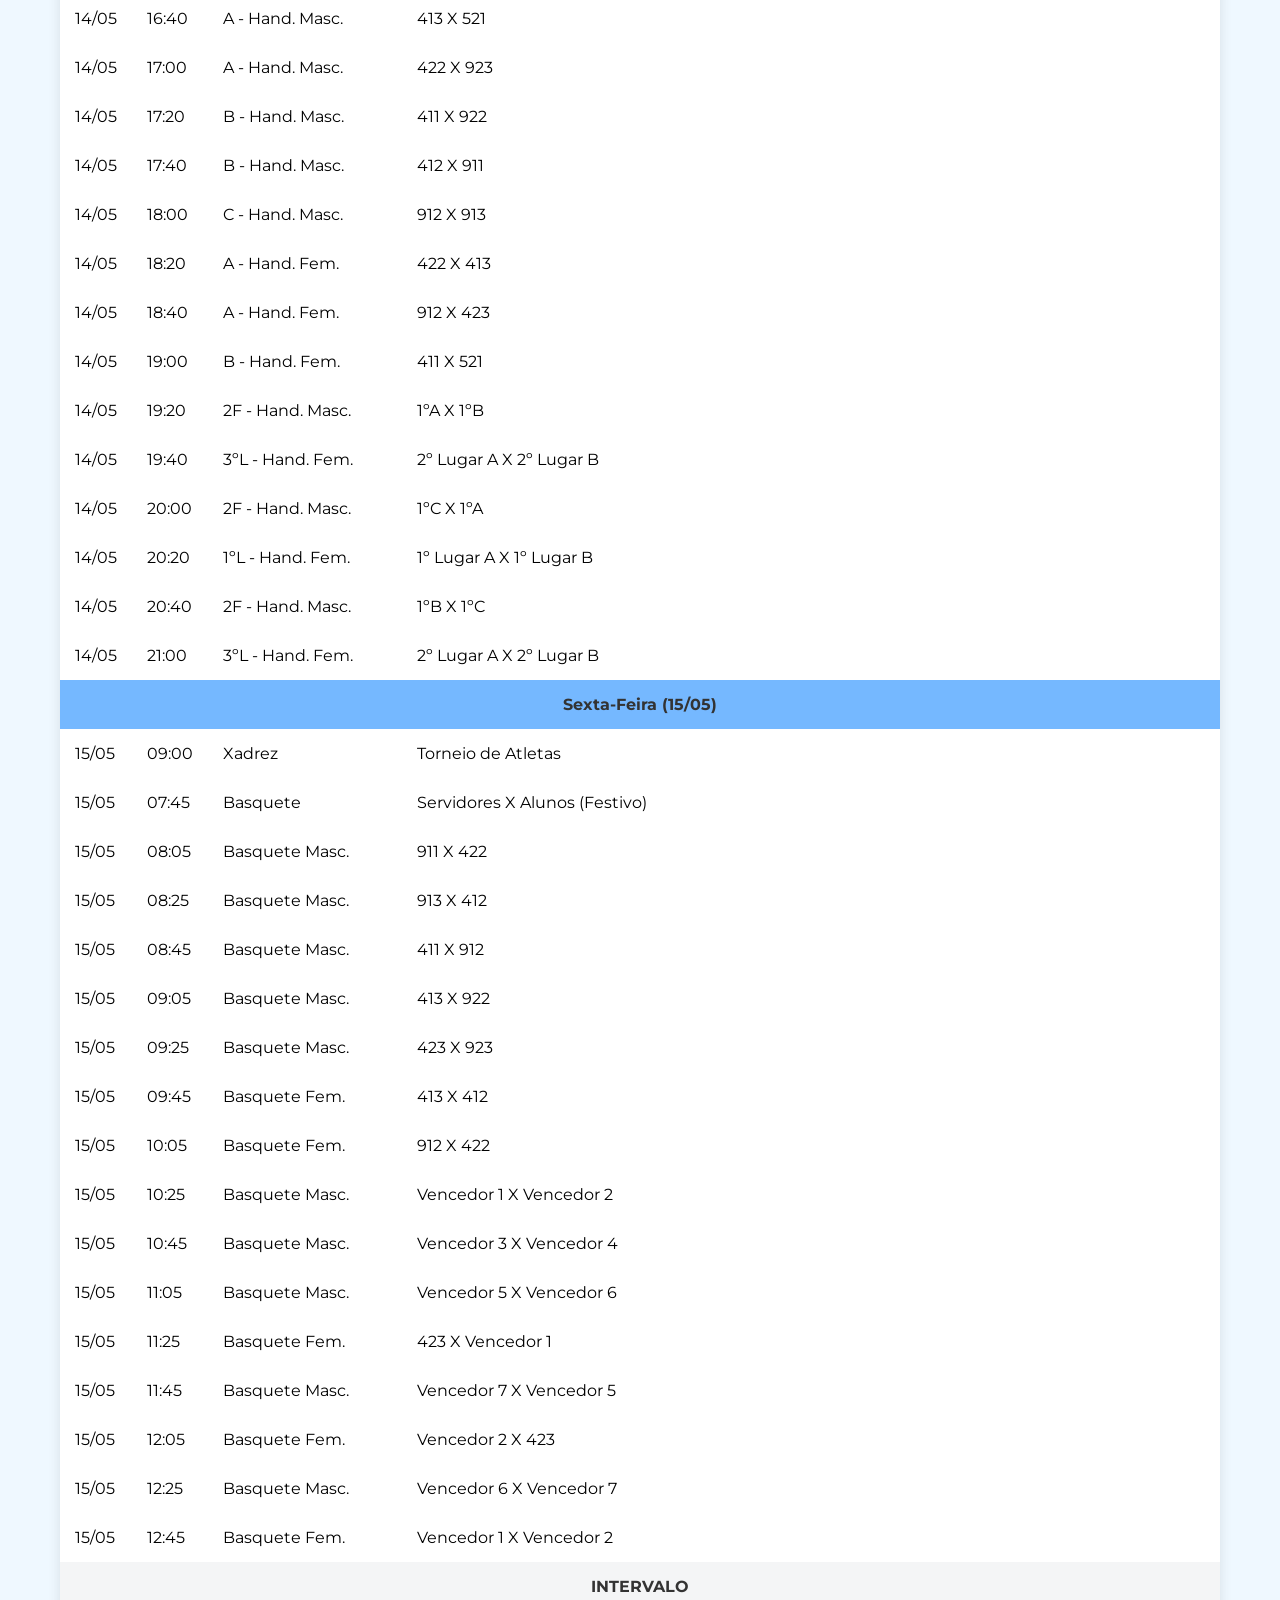
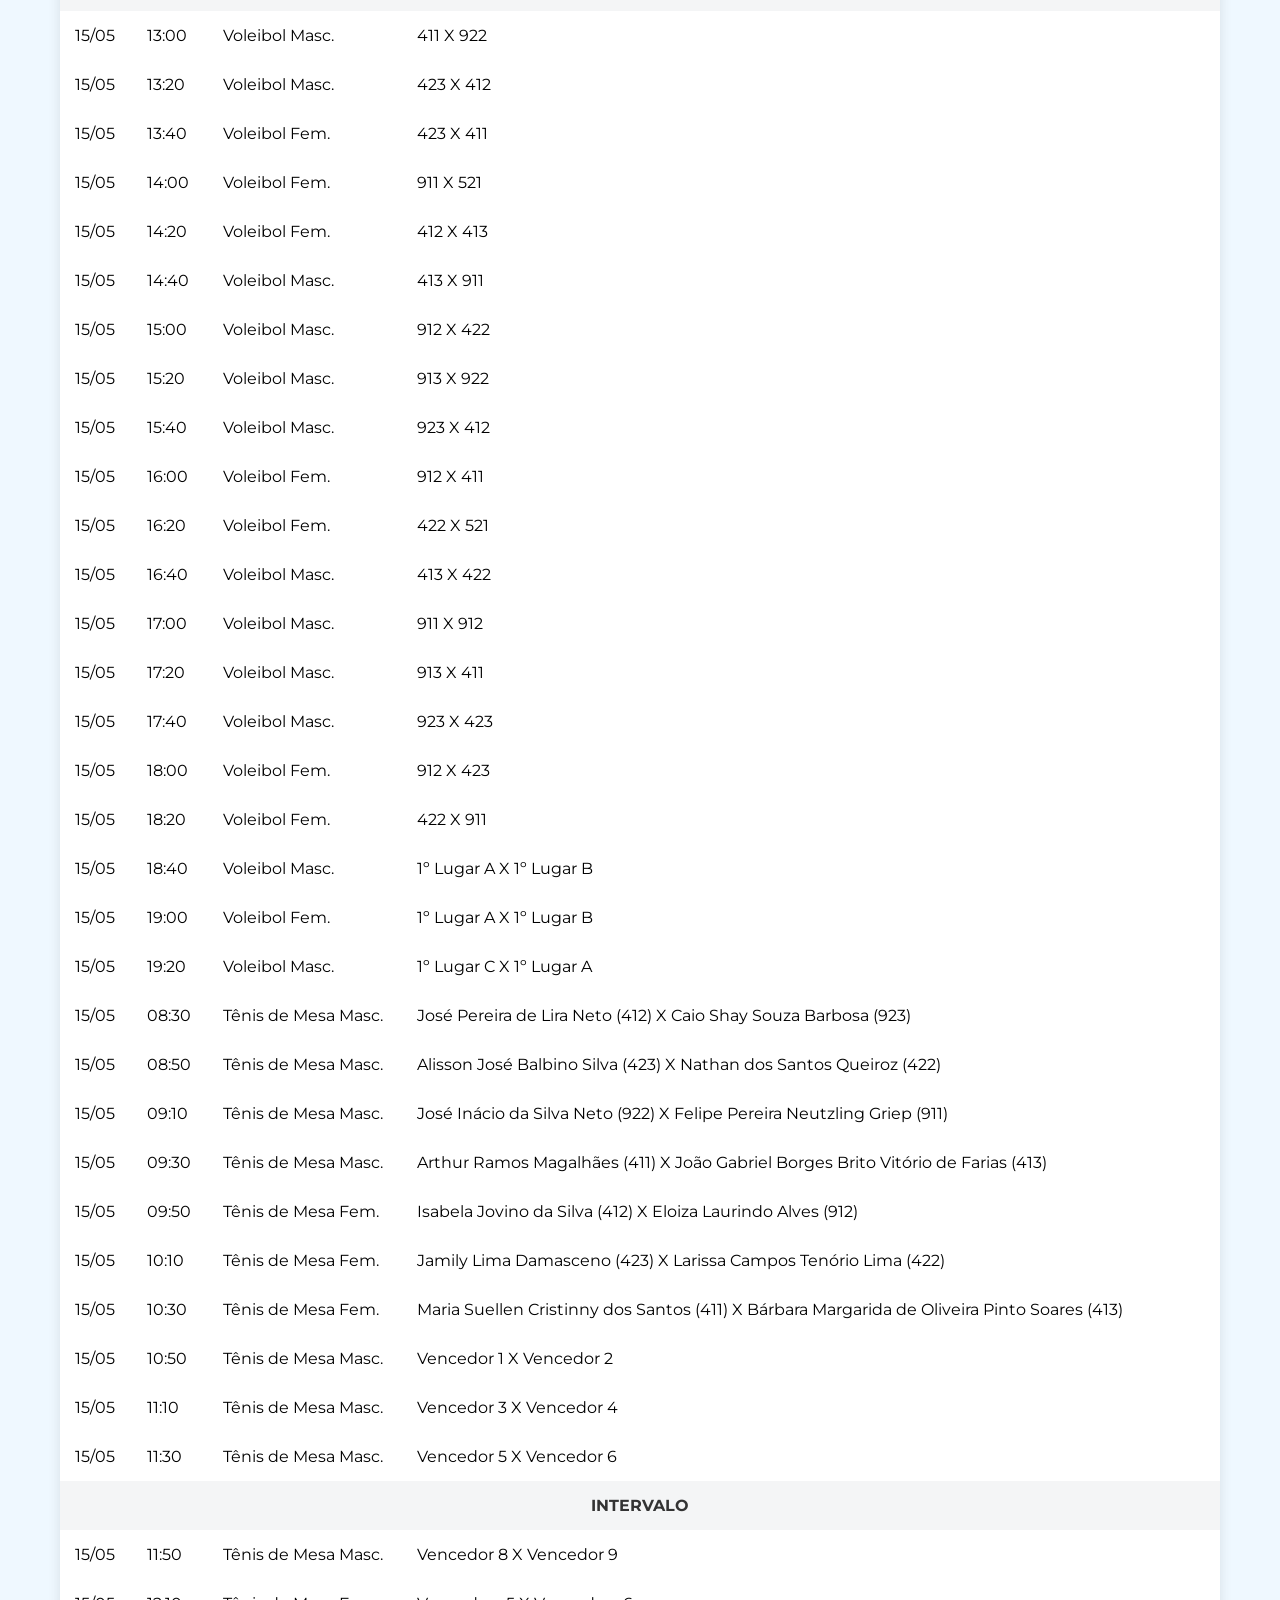
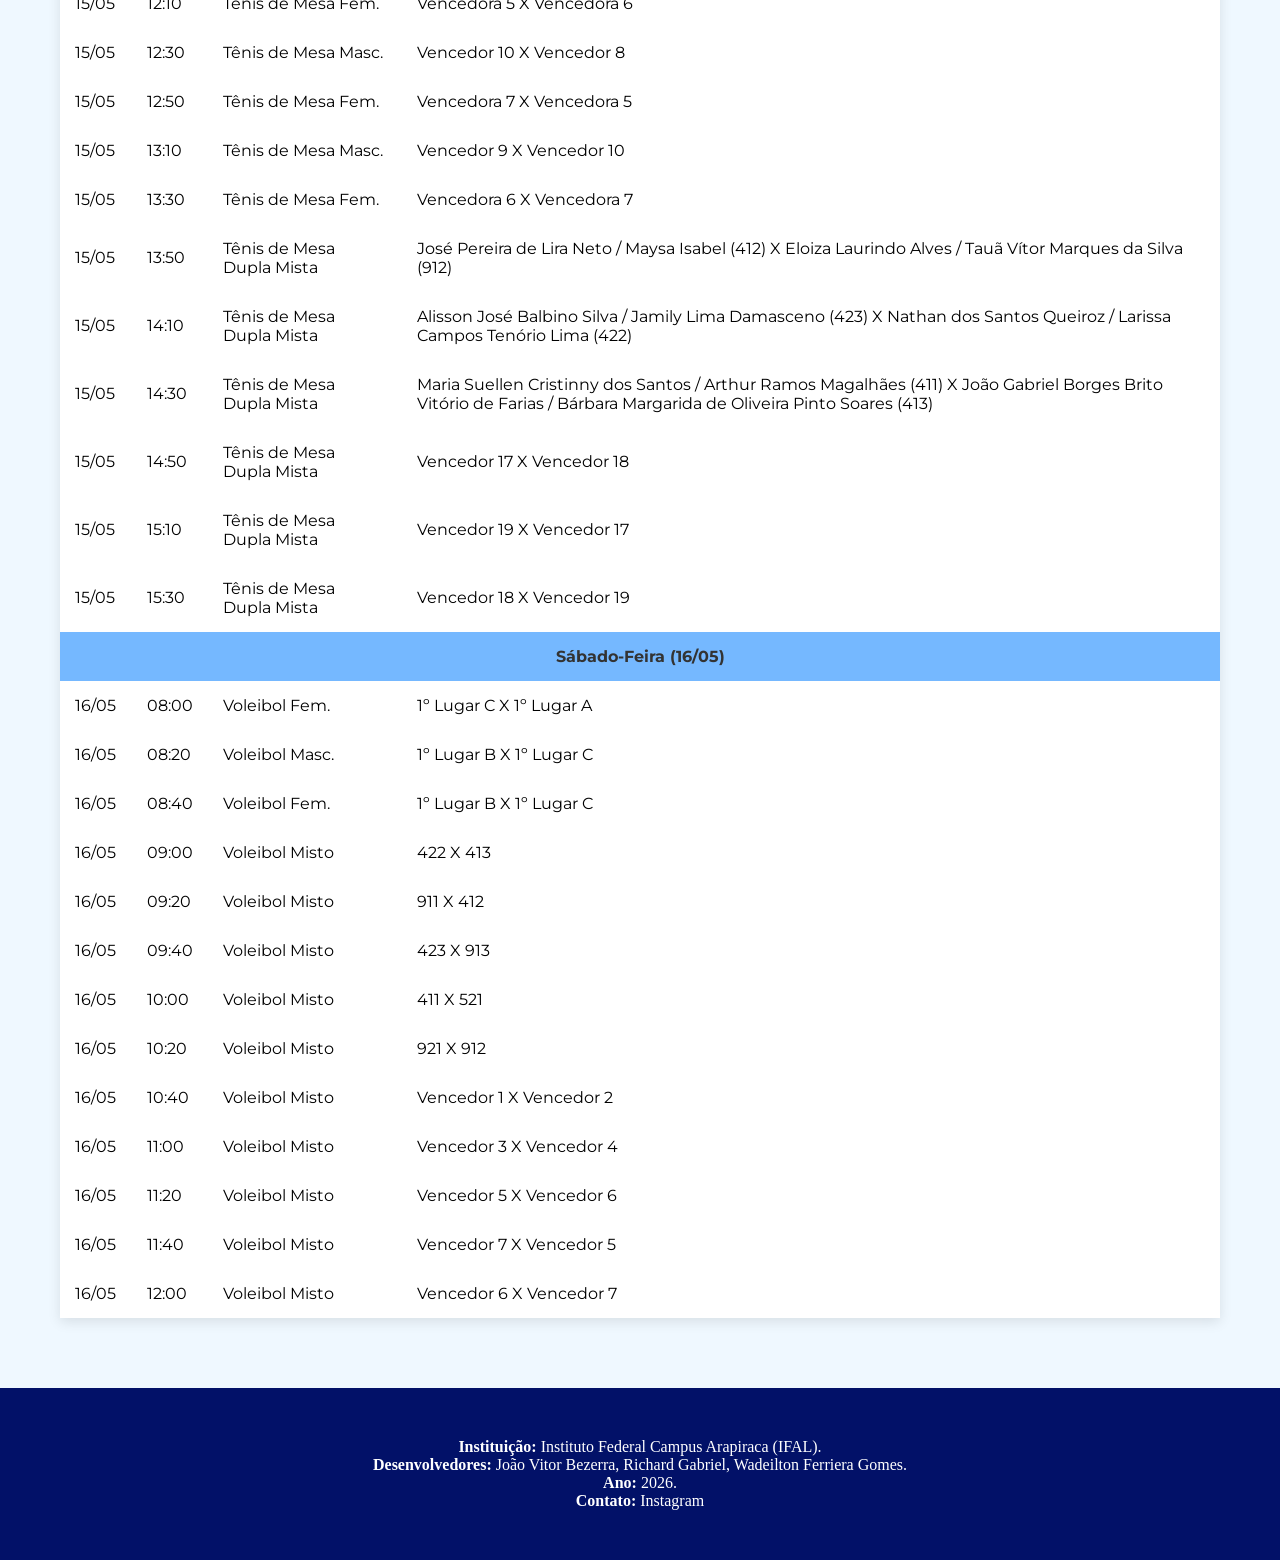
<file: html/programacao.html>
<!DOCTYPE html>
<html lang="pt-br">
<head>
    <meta charset="UTF-8">
    <meta name="viewport" content="width=device-width, initial-scale=1.0">
    <title>JIFAL 2026 - Programação</title>
    <link rel="shortcut icon" href="../images/icones/progicon.ico" type="image/x-icon">
    <link rel="stylesheet" href="../css/style.css">
</head>
<body>
     <header>
        <div class="containerNavBar"> 
            <nav class="itensNav">
                <a href="index.html">Home</a>
                <a href="programacao.html">Programação</a>
                <a href="modalidades.html">Modalidades esportivas</a>
                <a href="equipes.html">Equipes participantes</a>
                <a href="galeria.html">Galeria de fotos</a>
                <a href="contatos.html">Contatos</a>
                <a href="historico.html">Histórico de jogos</a>
            </nav>
        </div>
    </header>

        <section class="containerBanner">
            <img  src="../images/jifal 2026.svg" alt="logo IFAL Arapiraca">
        </section>

        <section class="container-programacao">
            <h2>Cronograma Oficial - JIFAL 2026</h2>
            
            <div class="tabela-wrapper">
                <table>
                    <thead>
                        <tr>
                            <th>Data</th>
                            <th>Hora</th>
                            <th>Modalidade</th>
                            <th>Confronto / Atividade</th>
                        </tr>
                    </thead>
                    <tbody>
                        <!-- Quarta-Feira -->
                        <tr class="linha-dia">
                            <td colspan="4">Quarta-Feira (13/05)</td>
                        </tr>
                        <tr>
                            <td>13/05</td>
                            <td>09:00</td>
                            <td>Abertura</td>
                            <td>Servidores X Campeão 2025</td>
                        </tr>
                        <tr>
                            <td>13/05</td>
                            <td>09:30</td>
                            <td>Futsal Masc.</td>
                            <td>913 X 413</td>
                        </tr>
                        <tr>
                            <td>13/05</td>
                            <td>09:50</td>
                            <td>Futsal Masc.</td>
                            <td>521 X 922</td>
                        </tr>
                        <tr>
                            <td>13/05</td>
                            <td>10:10</td>
                            <td>Futsal Masc.</td>
                            <td>921 X 911</td>
                        </tr>
                        <tr>
                            <td>13/05</td>
                            <td>10:30</td>
                            <td>Futsal Masc.</td>
                            <td>412 X 912</td>
                        </tr>
                        <tr>
                            <td>13/05</td>
                            <td>10:50</td>
                            <td>Futsal Masc.</td>
                            <td>422 X 923</td>
                        </tr>
                        <tr>
                            <td>13/05</td>
                            <td>10:10</td>
                            <td>Futsal Masc.</td>
                            <td>423 X 411</td>
                        </tr>
                        <tr>
                            <td>13/05</td>
                            <td>11:30</td>
                            <td>Futsal Fem.</td>
                            <td>422 X 412</td>
                        </tr>
                        <tr class="linha-intervalo">
                            <td colspan="4">INTERVALO </td>
                        </tr>
                        <tr>
                            <td>13/05</td>
                            <td>13:00</td>
                            <td>Futsal Fem.</td>
                            <td>413 X 411</td>
                        </tr>
                        <tr>
                            <td>13/05</td>
                            <td>13:20</td>
                            <td>Futsal Masc.</td>
                            <td>913 X 922</td>
                        </tr>
                        <tr>
                            <td>13/05</td>
                            <td>13:40</td>
                            <td>Futsal Masc.</td>
                            <td>413 X 521</td>
                        </tr>
                        <tr>
                            <td>13/05</td>
                            <td>14:00</td>
                            <td>Futsal Masc.</td>
                            <td>921 X 912</td>
                        </tr>
                        <tr>
                            <td>13/05</td>
                            <td>14:20</td>
                            <td>Futsal Masc.</td>
                            <td>412 X 911</td>
                        </tr>
                        <tr>
                            <td>13/05</td>
                            <td>14:40</td>
                            <td>Futsal Masc.</td>
                            <td>422 X 411</td>
                        </tr>
                        <tr>
                            <td>13/05</td>
                            <td>15:00</td>
                            <td>Futsal Masc.</td>
                            <td>923 X 423</td>
                        </tr>
                        <tr>
                            <td>13/05</td>
                            <td>15:20</td>
                            <td>Futsal Fem.</td>
                            <td>423 X 412</td>
                        </tr>
                        <tr>
                            <td>13/05</td>
                            <td>15:40</td>
                            <td>Futsal Fem.</td>
                            <td>912 X 411</td>
                        </tr>
                        <tr>
                            <td>13/05</td>
                            <td>16:00</td>
                            <td>Futsal Masc.</td>
                            <td>913 X 521</td>
                        </tr>
                        <tr>
                            <td>13/05</td>
                            <td>16:20</td>
                            <td>Futsal Masc.</td>
                            <td>922 X 413</td>
                        </tr>
                        <tr>
                            <td>13/05</td>
                            <td>16:40</td>
                            <td>Futsal Masc.</td>
                            <td>921 X 412</td>
                        </tr>
                        <tr>
                            <td>13/05</td>
                            <td>17:00</td>
                            <td>Futsal Masc.</td>
                            <td>912 X 911</td>
                        </tr>
                        <tr>
                            <td>13/05</td>
                            <td>17:20</td>
                            <td>Futsal Masc.</td>
                            <td>422 X 423</td>
                        </tr>
                        <tr>
                            <td>13/05</td>
                            <td>17:40</td>
                            <td>Futsal Masc.</td>
                            <td>411 X 923</td>
                        </tr>
                        <tr>
                            <td>13/05</td>
                            <td>18:00</td>
                            <td>Futsal Fem.</td>
                            <td>423 X 422</td>
                        </tr>
                        <tr>
                            <td>13/05</td>
                            <td>18:20</td>
                            <td>Futsal Fem.</td>
                            <td>912 X 413</td>
                        </tr>
                        <!-- Quinta-Feira -->
                        <tr class="linha-dia">
                            <td colspan="4">Quinta-Feira (14/05)</td>
                        </tr>
                        <!-- FUTSAL -->
                        <tr>
                            <td>14/05</td>
                            <td>08:00</td>
                            <td>SF - Futsal Masculino</td>
                            <td>1º Lugar A X 1º Lugar B</td>
                        </tr>
                        <tr>
                            <td>14/05</td>
                            <td>08:20</td>
                            <td>SF - Futsal Masculino</td>
                            <td>1º Lugar C X 2º Melhor do Grupo</td>
                        </tr>
                        <tr>
                            <td>14/05</td>
                            <td>08:40</td>
                            <td>SF - Futsal Feminino</td>
                            <td>1º Lugar A X 1º Lugar B</td>
                        </tr>
                        <tr>
                            <td>14/05</td>
                            <td>09:00</td>
                            <td>SF - Futsal Feminino</td>
                            <td>1º Lugar C X 2º Melhor do Grupo</td>
                        </tr>
                        <tr>
                            <td>14/05</td>
                            <td>09:20</td>
                            <td>3ºL - Futsal Masculino</td>
                            <td>Perdedor Jogo SF1 X Perdedor Jogo SF2</td>
                        </tr>
                        <tr>
                            <td>14/05</td>
                            <td>09:40</td>
                            <td>1ºL - Futsal Masculino</td>
                            <td>Vencedor Jogo SF1 X Vencedor Jogo SF2</td>
                        </tr>
                        <tr>
                            <td>14/05</td>
                            <td>10:00</td>
                            <td>3ºL - Futsal Feminino</td>
                            <td>Perdedor Jogo SF1 X Perdedor Jogo SF2</td>
                        </tr>
                        <tr>
                            <td>14/05</td>
                            <td>10:20</td>
                            <td>1ºL - Futsal Feminino</td>
                            <td>Vencedor Jogo SF1 X Vencedor Jogo SF2</td>
                        </tr>

                        <!-- HANDEBOL -->
                        <tr>
                            <td>14/05</td>
                            <td>10:40</td>
                            <td>A - Hand. Masc.</td>
                            <td>413 X 923</td>
                        </tr>
                        <tr>
                            <td>14/05</td>
                            <td>11:00</td>
                            <td>A - Hand. Masc.</td>
                            <td>521 X 422</td>
                        </tr>
                        <tr>
                            <td>14/05</td>
                            <td>11:20</td>
                            <td>B - Hand. Masc.</td>
                            <td>411 X 911</td>
                        </tr>
                        <tr>
                            <td>14/05</td>
                            <td>11:40</td>
                            <td>B - Hand. Masc.</td>
                            <td>922 X 412</td>
                        </tr>
                        <tr>
                            <td>14/05</td>
                            <td>12:00</td>
                            <td>C - Hand. Masc.</td>
                            <td>913 X 423</td>
                        </tr>
                        <tr>
                            <td>14/05</td>
                            <td>12:20</td>
                            <td>A - Hand. Fem.</td>
                            <td>422 X 423</td>
                        </tr>
                        <tr class="linha-intervalo">
                            <td colspan="4">INTERVALO</td>
                        </tr>
                        <tr>
                            <td>14/05</td>
                            <td>13:00</td>
                            <td>A - Hand. Fem.</td>
                            <td>422 X 423</td>
                        </tr>
                        <tr>
                            <td>14/05</td>
                            <td>13:20</td>
                            <td>A - Hand. Fem.</td>
                            <td>413 X 912</td>
                        </tr>
                        <tr>
                            <td>14/05</td>
                            <td>13:40</td>
                            <td>B - Hand. Fem.</td>
                            <td>521 X 412</td>
                        </tr>
                        <tr>
                            <td>14/05</td>
                            <td>14:00</td>
                            <td>A - Hand. Masc.</td>
                            <td>413 X 422</td>
                        </tr>
                        <tr>
                            <td>14/05</td>
                            <td>14:20</td>
                            <td>A - Hand. Masc.</td>
                            <td>923 X 521</td>
                        </tr>
                        <tr>
                            <td>14/05</td>
                            <td>14:40</td>
                            <td>B - Hand. Masc.</td>
                            <td>411 X 412</td>
                        </tr>
                        <tr>
                            <td>14/05</td>
                            <td>15:00</td>
                            <td>B - Hand. Masc.</td>
                            <td>911 X 922</td>
                        </tr>
                        <tr>
                            <td>14/05</td>
                            <td>15:20</td>
                            <td>C - Hand. Masc.</td>
                            <td>912 X 423</td>
                        </tr>
                        <tr>
                            <td>14/05</td>
                            <td>15:40</td>
                            <td>A - Hand. Fem.</td>
                            <td>422 X 912</td>
                        </tr>
                        <tr>
                            <td>14/05</td>
                            <td>16:00</td>
                            <td>A - Hand. Fem.</td>
                            <td>423 X 413</td>
                        </tr>
                        <tr>
                            <td>14/05</td>
                            <td>16:20</td>
                            <td>B - Hand. Fem.</td>
                            <td>411 X 412</td>
                        </tr>
                        <tr>
                            <td>14/05</td>
                            <td>16:40</td>
                            <td>A - Hand. Masc.</td>
                            <td>413 X 521</td>
                        </tr>
                        <tr>
                            <td>14/05</td>
                            <td>17:00</td>
                            <td>A - Hand. Masc.</td>
                            <td>422 X 923</td>
                        </tr>
                        <tr>
                            <td>14/05</td>
                            <td>17:20</td>
                            <td>B - Hand. Masc.</td>
                            <td>411 X 922</td>
                        </tr>
                        <tr>
                            <td>14/05</td>
                            <td>17:40</td>
                            <td>B - Hand. Masc.</td>
                            <td>412 X 911</td>
                        </tr>
                        <tr>
                            <td>14/05</td>
                            <td>18:00</td>
                            <td>C - Hand. Masc.</td>
                            <td>912 X 913</td>
                        </tr>
                        <tr>
                            <td>14/05</td>
                            <td>18:20</td>
                            <td>A - Hand. Fem.</td>
                            <td>422 X 413</td>
                        </tr>
                        <tr>
                            <td>14/05</td>
                            <td>18:40</td>
                            <td>A - Hand. Fem.</td>
                            <td>912 X 423</td>
                        </tr>
                        <tr>
                            <td>14/05</td>
                            <td>19:00</td>
                            <td>B - Hand. Fem.</td>
                            <td>411 X 521</td>
                        </tr>

                        <!-- FASE FINAL -->
                        <tr>
                            <td>14/05</td>
                            <td>19:20</td>
                            <td>2F - Hand. Masc.</td>
                            <td>1ºA X 1ºB</td>
                        </tr>
                        <tr>
                            <td>14/05</td>
                            <td>19:40</td>
                            <td>3ºL - Hand. Fem.</td>
                            <td>2º Lugar A X 2º Lugar B</td>
                        </tr>
                        <tr>
                            <td>14/05</td>
                            <td>20:00</td>
                            <td>2F - Hand. Masc.</td>
                            <td>1ºC X 1ºA</td>
                        </tr>
                        <tr>
                            <td>14/05</td>
                            <td>20:20</td>
                            <td>1ºL - Hand. Fem.</td>
                            <td>1º Lugar A X 1º Lugar B</td>
                        </tr>
                        <tr>
                            <td>14/05</td>
                            <td>20:40</td>
                            <td>2F - Hand. Masc.</td>
                            <td>1ºB X 1ºC</td>
                        </tr>
                        <tr>
                            <td>14/05</td>
                            <td>21:00</td>
                            <td>3ºL - Hand. Fem.</td>
                            <td>2º Lugar A X 2º Lugar B</td>
                        </tr>

                        <!-- Sexta-Feira - Destaque Tênis de Mesa -->
                        <tr class="linha-dia">
                            <td colspan="4">Sexta-Feira (15/05)</td>
                        </tr>
                        <!-- SEXTA-FEIRA 15/05 - BASQUETE -->
                        <tr>
                            <td>15/05</td>
                            <td>09:00</td>
                            <td>Xadrez</td>
                            <td>Torneio de Atletas</td>
                        </tr>
                        <tr>
                            <td>15/05</td>
                            <td>07:45</td>
                            <td>Basquete</td>
                            <td>Servidores X Alunos (Festivo)</td>
                        </tr>
                        <tr>
                            <td>15/05</td>
                            <td>08:05</td>
                            <td>Basquete Masc.</td>
                            <td>911 X 422</td>
                        </tr>
                        <tr>
                            <td>15/05</td>
                            <td>08:25</td>
                            <td>Basquete Masc.</td>
                            <td>913 X 412</td>
                        </tr>
                        <tr>
                            <td>15/05</td>
                            <td>08:45</td>
                            <td>Basquete Masc.</td>
                            <td>411 X 912</td>
                        </tr>
                        <tr>
                            <td>15/05</td>
                            <td>09:05</td>
                            <td>Basquete Masc.</td>
                            <td>413 X 922</td>
                        </tr>
                        <tr>
                            <td>15/05</td>
                            <td>09:25</td>
                            <td>Basquete Masc.</td>
                            <td>423 X 923</td>
                        </tr>
                        <tr>
                            <td>15/05</td>
                            <td>09:45</td>
                            <td>Basquete Fem.</td>
                            <td>413 X 412</td>
                        </tr>
                        <tr>
                            <td>15/05</td>
                            <td>10:05</td>
                            <td>Basquete Fem.</td>
                            <td>912 X 422</td>
                        </tr>
                        <tr>
                            <td>15/05</td>
                            <td>10:25</td>
                            <td>Basquete Masc.</td>
                            <td>Vencedor 1 X Vencedor 2</td>
                        </tr>
                        <tr>
                            <td>15/05</td>
                            <td>10:45</td>
                            <td>Basquete Masc.</td>
                            <td>Vencedor 3 X Vencedor 4</td>
                        </tr>
                        <tr>
                            <td>15/05</td>
                            <td>11:05</td>
                            <td>Basquete Masc.</td>
                            <td>Vencedor 5 X Vencedor 6</td>
                        </tr>
                        <tr>
                            <td>15/05</td>
                            <td>11:25</td>
                            <td>Basquete Fem.</td>
                            <td>423 X Vencedor 1</td>
                        </tr>
                        <tr>
                            <td>15/05</td>
                            <td>11:45</td>
                            <td>Basquete Masc.</td>
                            <td>Vencedor 7 X Vencedor 5</td>
                        </tr>
                        <tr>
                            <td>15/05</td>
                            <td>12:05</td>
                            <td>Basquete Fem.</td>
                            <td>Vencedor 2 X 423</td>
                        </tr>
                        <tr>
                            <td>15/05</td>
                            <td>12:25</td>
                            <td>Basquete Masc.</td>
                            <td>Vencedor 6 X Vencedor 7</td>
                        </tr>
                        <tr>
                            <td>15/05</td>
                            <td>12:45</td>
                            <td>Basquete Fem.</td>
                            <td>Vencedor 1 X Vencedor 2</td>
                        </tr>
                        <tr class="linha-intervalo">
                            <td colspan="4">INTERVALO</td>
                        </tr>
                        <tr>
                            <td>15/05</td>
                            <td>13:00</td>
                            <td>Voleibol Masc.</td>
                            <td>411 X 922</td>
                        </tr>
                        <tr>
                            <td>15/05</td>
                            <td>13:20</td>
                            <td>Voleibol Masc.</td>
                            <td>423 X 412</td>
                        </tr>
                        <tr>
                            <td>15/05</td>
                            <td>13:40</td>
                            <td>Voleibol Fem.</td>
                            <td>423 X 411</td>
                        </tr>
                        <tr>
                            <td>15/05</td>
                            <td>14:00</td>
                            <td>Voleibol Fem.</td>
                            <td>911 X 521</td>
                        </tr>
                        <tr>
                            <td>15/05</td>
                            <td>14:20</td>
                            <td>Voleibol Fem.</td>
                            <td>412 X 413</td>
                        </tr>
                        <tr>
                            <td>15/05</td>
                            <td>14:40</td>
                            <td>Voleibol Masc.</td>
                            <td>413 X 911</td>
                        </tr>
                        <tr>
                            <td>15/05</td>
                            <td>15:00</td>
                            <td>Voleibol Masc.</td>
                            <td>912 X 422</td>
                        </tr>
                        <tr>
                            <td>15/05</td>
                            <td>15:20</td>
                            <td>Voleibol Masc.</td>
                            <td>913 X 922</td>
                        </tr>
                        <tr>
                            <td>15/05</td>
                            <td>15:40</td>
                            <td>Voleibol Masc.</td>
                            <td>923 X 412</td>
                        </tr>
                        <tr>
                            <td>15/05</td>
                            <td>16:00</td>
                            <td>Voleibol Fem.</td>
                            <td>912 X 411</td>
                        </tr>
                        <tr>
                            <td>15/05</td>
                            <td>16:20</td>
                            <td>Voleibol Fem.</td>
                            <td>422 X 521</td>
                        </tr>
                        <tr>
                            <td>15/05</td>
                            <td>16:40</td>
                            <td>Voleibol Masc.</td>
                            <td>413 X 422</td>
                        </tr>
                        <tr>
                            <td>15/05</td>
                            <td>17:00</td>
                            <td>Voleibol Masc.</td>
                            <td>911 X 912</td>
                        </tr>
                        <tr>
                            <td>15/05</td>
                            <td>17:20</td>
                            <td>Voleibol Masc.</td>
                            <td>913 X 411</td>
                        </tr>
                        <tr>
                            <td>15/05</td>
                            <td>17:40</td>
                            <td>Voleibol Masc.</td>
                            <td>923 X 423</td>
                        </tr>
                        <tr>
                            <td>15/05</td>
                            <td>18:00</td>
                            <td>Voleibol Fem.</td>
                            <td>912 X 423</td>
                        </tr>
                        <tr>
                            <td>15/05</td>
                            <td>18:20</td>
                            <td>Voleibol Fem.</td>
                            <td>422 X 911</td>
                        </tr>
                        <tr>
                            <td>15/05</td>
                            <td>18:40</td>
                            <td>Voleibol Masc.</td>
                            <td>1º Lugar A X 1º Lugar B</td>
                        </tr>
                        <tr>
                            <td>15/05</td>
                            <td>19:00</td>
                            <td>Voleibol Fem.</td>
                            <td>1º Lugar A X 1º Lugar B</td>
                        </tr>
                        <tr>
                            <td>15/05</td>
                            <td>19:20</td>
                            <td>Voleibol Masc.</td>
                            <td>1º Lugar C X 1º Lugar A</td>
                        </tr>
                        <tr>
                            <td>15/05</td>
                            <td>08:30</td>
                            <td>Tênis de Mesa Masc.</td>
                            <td>José Pereira de Lira Neto (412) X Caio Shay Souza Barbosa (923)</td>
                        </tr>
                        <tr>
                            <td>15/05</td>
                            <td>08:50</td>
                            <td>Tênis de Mesa Masc.</td>
                            <td>Alisson José Balbino Silva (423) X Nathan dos Santos Queiroz (422)</td>
                        </tr>
                        <tr>
                            <td>15/05</td>
                            <td>09:10</td>
                            <td>Tênis de Mesa Masc.</td>
                            <td>José Inácio da Silva Neto (922) X Felipe Pereira Neutzling Griep (911)</td>
                        </tr>
                        <tr>
                            <td>15/05</td>
                            <td>09:30</td>
                            <td>Tênis de Mesa Masc.</td>
                            <td>Arthur Ramos Magalhães (411) X João Gabriel Borges Brito Vitório de Farias (413)</td>
                        </tr>
                        <tr>
                            <td>15/05</td>
                            <td>09:50</td>
                            <td>Tênis de Mesa Fem.</td>
                            <td>Isabela Jovino da Silva (412) X Eloiza Laurindo Alves (912)</td>
                        </tr>
                        <tr>
                            <td>15/05</td>
                            <td>10:10</td>
                            <td>Tênis de Mesa Fem.</td>
                            <td>Jamily Lima Damasceno (423) X Larissa Campos Tenório Lima (422)</td>
                        </tr>
                        <tr>
                            <td>15/05</td>
                            <td>10:30</td>
                            <td>Tênis de Mesa Fem.</td>
                            <td>Maria Suellen Cristinny dos Santos (411) X Bárbara Margarida de Oliveira Pinto Soares (413)</td>
                        </tr>
                        <tr>
                            <td>15/05</td>
                            <td>10:50</td>
                            <td>Tênis de Mesa Masc.</td>
                            <td>Vencedor 1 X Vencedor 2</td>
                        </tr>
                        <tr>
                            <td>15/05</td>
                            <td>11:10</td>
                            <td>Tênis de Mesa Masc.</td>
                            <td>Vencedor 3 X Vencedor 4</td>
                        </tr>
                        <tr>
                            <td>15/05</td>
                            <td>11:30</td>
                            <td>Tênis de Mesa Masc.</td>
                            <td>Vencedor 5 X Vencedor 6</td>
                        </tr>

                        <tr class="linha-intervalo">
                            <td colspan="4">INTERVALO</td>
                        </tr>

                        <tr>
                            <td>15/05</td>
                            <td>11:50</td>
                            <td>Tênis de Mesa Masc.</td>
                            <td>Vencedor 8 X Vencedor 9</td>
                        </tr>
                        <tr>
                            <td>15/05</td>
                            <td>12:10</td>
                            <td>Tênis de Mesa Fem.</td>
                            <td>Vencedora 5 X Vencedora 6</td>
                        </tr>
                        <tr>
                            <td>15/05</td>
                            <td>12:30</td>
                            <td>Tênis de Mesa Masc.</td>
                            <td>Vencedor 10 X Vencedor 8</td>
                        </tr>
                        <tr>
                            <td>15/05</td>
                            <td>12:50</td>
                            <td>Tênis de Mesa Fem.</td>
                            <td>Vencedora 7 X Vencedora 5</td>
                        </tr>
                        <tr>
                            <td>15/05</td>
                            <td>13:10</td>
                            <td>Tênis de Mesa Masc.</td>
                            <td>Vencedor 9 X Vencedor 10</td>
                        </tr>
                        <tr>
                            <td>15/05</td>
                            <td>13:30</td>
                            <td>Tênis de Mesa Fem.</td>
                            <td>Vencedora 6 X Vencedora 7</td>
                        </tr>
                        <tr>
                            <td>15/05</td>
                            <td>13:50</td>
                            <td>Tênis de Mesa Dupla Mista</td>
                            <td>José Pereira de Lira Neto / Maysa Isabel (412) X Eloiza Laurindo Alves / Tauã Vítor Marques da Silva (912)</td>
                        </tr>
                        <tr>
                            <td>15/05</td>
                            <td>14:10</td>
                            <td>Tênis de Mesa Dupla Mista</td>
                            <td>Alisson José Balbino Silva / Jamily Lima Damasceno (423) X Nathan dos Santos Queiroz / Larissa Campos Tenório Lima (422)</td>
                        </tr>
                        <tr>
                            <td>15/05</td>
                            <td>14:30</td>
                            <td>Tênis de Mesa Dupla Mista</td>
                            <td>Maria Suellen Cristinny dos Santos / Arthur Ramos Magalhães (411) X João Gabriel Borges Brito Vitório de Farias / Bárbara Margarida de Oliveira Pinto Soares (413)</td>
                        </tr>
                        <tr>
                            <td>15/05</td>
                            <td>14:50</td>
                            <td>Tênis de Mesa Dupla Mista</td>
                            <td>Vencedor 17 X Vencedor 18</td>
                        </tr>
                        <tr>
                            <td>15/05</td>
                            <td>15:10</td>
                            <td>Tênis de Mesa Dupla Mista</td>
                            <td>Vencedor 19 X Vencedor 17</td>
                        </tr>
                        <tr>
                            <td>15/05</td>
                            <td>15:30</td>
                            <td>Tênis de Mesa Dupla Mista</td>
                            <td>Vencedor 18 X Vencedor 19</td>
                        </tr>
                        
                        <tr class="linha-dia">
                            <td colspan="4">Sábado-Feira (16/05)</td>
                        </tr>
                        <tr>
                            <td>16/05</td>
                            <td>08:00</td>
                            <td>Voleibol Fem.</td>
                            <td>1º Lugar C X 1º Lugar A</td>
                        </tr>
                        <tr>
                            <td>16/05</td>
                            <td>08:20</td>
                            <td>Voleibol Masc.</td>
                            <td>1º Lugar B X 1º Lugar C</td>
                        </tr>
                        <tr>
                            <td>16/05</td>
                            <td>08:40</td>
                            <td>Voleibol Fem.</td>
                            <td>1º Lugar B X 1º Lugar C</td>
                        </tr>
                        <tr>
                            <td>16/05</td>
                            <td>09:00</td>
                            <td>Voleibol Misto</td>
                            <td>422 X 413</td>
                        </tr>
                        <tr>
                            <td>16/05</td>
                            <td>09:20</td>
                            <td>Voleibol Misto</td>
                            <td>911 X 412</td>
                        </tr>
                        <tr>
                            <td>16/05</td>
                            <td>09:40</td>
                            <td>Voleibol Misto</td>
                            <td>423 X 913</td>
                        </tr>
                        <tr>
                            <td>16/05</td>
                            <td>10:00</td>
                            <td>Voleibol Misto</td>
                            <td>411 X 521</td>
                        </tr>
                        <tr>
                            <td>16/05</td>
                            <td>10:20</td>
                            <td>Voleibol Misto</td>
                            <td>921 X 912</td>
                        </tr>
                        <tr>
                            <td>16/05</td>
                            <td>10:40</td>
                            <td>Voleibol Misto</td>
                            <td>Vencedor 1 X Vencedor 2</td>
                        </tr>
                        <tr>
                            <td>16/05</td>
                            <td>11:00</td>
                            <td>Voleibol Misto</td>
                            <td>Vencedor 3 X Vencedor 4</td>
                        </tr>
                        <tr>
                            <td>16/05</td>
                            <td>11:20</td>
                            <td>Voleibol Misto</td>
                            <td>Vencedor 5 X Vencedor 6</td>
                        </tr>
                        <tr>
                            <td>16/05</td>
                            <td>11:40</td>
                            <td>Voleibol Misto</td>
                            <td>Vencedor 7 X Vencedor 5</td>
                        </tr>
                        <tr>
                            <td>16/05</td>
                            <td>12:00</td>
                            <td>Voleibol Misto</td>
                            <td>Vencedor 6 X Vencedor 7</td>
                        </tr>
                    </tbody>
                </table>
            </div>
        </section>


        <footer>
        <div class="rodape">
            <p>
                <strong>Instituição:</strong> Instituto Federal Campus Arapiraca (IFAL).
            </p>
            <p>
                <strong>Desenvolvedores: </strong>João Vitor Bezerra, Richard Gabriel, Wadeilton Ferriera Gomes.
            </p>
            <p><strong>Ano:</strong> 2026.</p>
            <p>
                <strong>Contato:</strong>
                <a href="https://www.instagram.com/913ifal_/" target="_blank" rel="external">Instagram</a>
            </p>
        </div>
    </footer>
</body>
</html>
</file>
<file: css/style.css>
@charset "UTF-8";

* {
    margin: 0;
    padding: 0;
    box-sizing: border-box;
}

body {
    background-color: #eff8ff;
}

/*----------------------------------------------------Containers----------------------------------------------*/
.containerNavBar {
    display: flex;
    justify-content: center;
    background-color: #021168;
    flex-flow: row;
    padding: 35px;
    padding: 20px;
}

.itensNav a {
    align-items: space-between;
    color: white;
    margin-left: 20px;
    text-decoration: none;
    font-weight: bold;
}

.containerBanner img {
    display: flex;
    margin-bottom: 50px;
    width: 100%;
    height: auto;
    max-height: 350px;
    object-fit: cover;
}

.container {
    display: flex;
    flex-direction: column;
    justify-content: center;
    align-content: center;
    padding: 35px;
    max-width: 1200px;
    margin: 0 auto;
}

.container2 {
    display: flex;
    flex-direction: row;
    justify-content: space-between;
    align-items: center;
    padding: 35px;
    max-width: 1200px;
    margin: 0 auto;
}

.container-programacao {
    max-width: 1200px;
    margin: 50px auto;
    padding: 20px;
}

footer {
    text-align: center;
    padding: 25px;
    margin-top: 50px;
    background-color: #021168;
    color: white;
}

footer div {
    width: 100%;
    text-align: center;
    padding: 25px;
    background-color: #021168;
}


.rodape p {
    text-align: center;
    margin: 0 auto;
    color: white;
    
}

.rodape a{
    color: white;
    text-decoration: none;
}

.destaques ul {
    display: flex;
    flex-direction: column;
    gap: 15px; 
    margin-top: 20px;
    list-style-position: inside; 
}

.destaques h2 {
    margin-bottom: 15px;
}

/*---------------------------------------------------------------TABELAS---------------------------------------------------------*/
table {
    width: 100%;
    border-collapse: collapse;
    font-family: 'Montserrat';
    background-color: white;
    box-shadow: 0 4px 12px rgba(0, 0, 0, 0.1);
}

th, td {
    padding: 15px;
    text-align: left;
    border-bottom: 1px;
}

thead th {
    background-color: #0056b3;
    color: white;
    font-family: 'Firs Neue';
}

.linha-dia td {
    background-color: #75b8ff;
    font-weight: bold;
    color: #333;
    text-align: center;
}

.linha-intervalo td {
    background-color:#f4f5f6;
    font-weight: bold;
    color: #333;
    text-align: center;
}

.destaque-novidade {
    background-color: #1672d4;
    font-weight: bold;
}

tbody tr:hover {
    background-color: #f8f9fa;
}

/*----------------------------------------------------------Títulos------------------------------------------------------------*/
@font-face {
    font-family: 'Gagalin';
    src: url('../fontes/Gagalin-Regular.otf') format('truetype');
}

@font-face {
    font-family: 'Montserrat';
    src: url('../fontes/Montserrat-VariableFont_wght.ttf') format('truetype');
}

@font-face {
    font-family: 'Anton';
    src: url('../fontes/Anton-Regular.ttf') format('truetype');
}

@font-face {
    font-family: 'Firs Neue';
    src: url('../fontes/TT\ Firs\ Neue\ Trial\ Bold.ttf');
}

.titulo {
    color: white;
    font-size: 40px;
    font-family: 'Firs Neue';
}

h2 {
    font-size: 30px;
    font-family: 'Firs Neue'; 
}

h3 {
    font-size: 25px;
    padding-top: 10px;
    font-family: 'Firs Neue';
}

.texto p {
    width: 100%;
    text-align: justify;
    margin: 15px;
}

.texto-jogos {
    width: 60%;
}

.texto-conteudo {
    font-family: 'Montserrat';
    font-size: 20px;
    color: black;
    padding-bottom:2%;
}

.texto-conteudo p {
    text-align: justify;
    margin: 15px;
    line-height: 1.5;
}

.texto-conteudo ul {
    margin: 30px;
}

.texto-conteudo figure {
    text-align: center;
}

/*----------------------------------------------------------CARDS-------------------------------------------------------------*/
.cards-container { 
  display: flex; 
  justify-content: center;
  flex-wrap: wrap; 
  gap: 20px;
  margin-top: 30px;
} 

.card { 
  background-color: #FDFBD4; 
  padding: 20px; 
  border-radius: 12px; 
  box-shadow: 0 4px 6px rgba(0, 0, 0, 0.1); 
  width: 100%;
  max-width: 300px;
  transition: transform 0.3s ease;
}

.card-dia {
    flex: 1;
    min-width: 280;
    background-color:#021168;
    border-radius: 10px;
    box-shadow: 0 4px 8px rgba(0, 0, 0, 0.1);
    overflow: hidden;
    transition: transform 0.3 ease;
}

.card-modalidade {
    background-color: white;
    border-radius: 14px;
    box-shadow: 0 4px 12px rgba(0, 0, 0, 1);
    width: 100%;
    max-width: 280px;
    overflow: hidden;
    transition: transform 0.3s ease;
}

.modalidades-grid {
    display: flex;
    flex-direction: row;
    flex-wrap: wrap;
    justify-content: center;
    gap: 25px;
    margin-top: 35px;
}

.card-modalidade:hover {
    transform: translateY(-6px);
    box-shadow: 0 10px 24px rgba(0, 0, 0, 0.1);
}

.card-modalidade-header {
    background-color: #0056b3;
    color: white;
    padding: 20px 15px;
    text-align: center;
}

.card-modalidade-header .icone {
    font-size: 42px;
    display: block;
    margin-bottom: 10px;
}

.card-modalidade-header h3 {
    font-family: 'Firs Neue', sans-serif;
    font-size: 18px;
    padding-top: 0;
    color: white;
}

.card-modalidade-body {
    padding: 18px;
    font-family: 'Montserrat', sans-serif;
    font-size: 14px;
    color: #333;
    line-height: 1.6;
}

.tag-categoria {
    display: inline-block;
    background-color: #eff8ff;
    color: #0056b3;
    font-size: 12px;
    font-weight: bold;
    padding: 4px 10px;
    border-radius: 20px;
    margin-top: 12px;
    font-family: 'Montserrat', sans-serif;
}

.intro-modalidades {
    font-family: 'Montserrat', sans-serif;
    font-size: 18px;
    color: #333;
    line-height: 1.6;
    text-align: justify;
    margin-top: 15px;
}

.destaque-novidade-banner {
    background-color: #021168;
    color: white;
    border-radius: 14px;
    padding: 25px 30px;
    margin-top: 40px;
    display: flex;
    align-items: center;
    gap: 20px;
    font-family: 'Montserrat', sans-serif;
}

.card:hover {
  transform: translateY(-5px);
}

.header-card {
    background-color: #0056b3;
    color: white;
    padding: 15px;
    text-align: center;
}

.header-card h3 {
    font-size: 20px;
}

.lista-atividades {
    list-style: none;
    padding: 20px;
}

.lista-atividades li {
    padding: 10px;
    border-bottom: 1px;
    font-family: 'Montserrat';
    font-size: 10px;
}

.galeria-projeto .cards-container {
    display: flex;
    flex-wrap: wrap;
    justify-content: center;
    gap: 20px;
    margin-top: 20px;
    padding: 35px;
    max-width: 1200px;
    margin: 0 auto;
}


.galeria-projeto img, .galeria-oficina img { 
    width: 250px;
    height: 180px;
    object-fit: cover;
    border-radius: 12px;
    box-shadow: 0 3px 6px rgba(0, 0, 0, 0.15);
    transition: transform 0.2s ease;
}

.galeria-projeto img, .galeria img { 
  width: 250px;
  height: 180px; 
  object-fit: cover;
  border-radius: 12px;
  box-shadow: 0 3px 6px rgba(0, 0, 0, 0.15);
  transition: transform 0.2s ease;
} 

.galeria-projeto img:hover, .galeria img:hover { 
  transform: scale(1.05); 

} 

picture {
  display: flex;
  width: 50%;
  justify-content: flex-end
}

picture img{
  display: block;
  width: 100%;
  height: auto;
}

.formulario {
    display: flex;
    flex-direction: column;
    align-items: center;
    padding: 50px 20px;
    background-color: #f9f9fb;
}

.formulario h2 {
    margin-bottom: 30px;
    color: #021168;
    font-size: 1.8rem;
    text-transform: uppercase;
}

.formulario-contato {
    display: flex;
    flex-direction: column;
    gap: 20px;
    width: 100%;
    max-width: 500px; 
    background: white;
    padding: 30px;
    border-radius: 12px;
    box-shadow: 0 10px 25px rgba(0,0,0,0.1); 
}

.campo-grupo {
    display: flex;
    flex-direction: column;
    gap: 8px;
    text-align: left; 
}

.campo-grupo label {
    font-weight: 600;
    color: #333;
}

.campo-grupo input, 
.campo-grupo textarea {
    padding: 12px 15px;
    border: 2px solid #e1e1e1;
    border-radius: 8px;
    font-size: 1rem;
    transition: border-color 0.3s, box-shadow 0.3s;
}

.campo-grupo input:focus, 
.campo-grupo textarea:focus {
    outline: none;
    border-color: #021168;
    box-shadow: 0 0 8px rgba(2, 17, 104, 0.2);
}


.botao-enviar {
    background-color: #021168;
    color: white;
    padding: 15px;
    border: none;
    border-radius: 8px;
    font-size: 1rem;
    font-weight: bold;
    cursor: pointer;
    transition: background 0.3s, transform 0.2s;
    margin-top: 10px;
}

.botao-enviar:hover {
    background-color: #031ba1;
    transform: translateY(-2px);
}

.container-contatos-cards {
    display: flex;
    flex-wrap: wrap;         
    justify-content: center; 
    gap: 25px;               
    padding: 40px 10%;      
    width: 100%;
}

.card-contato {
    background-color: white;
    border-top: 5px solid #021168; 
    padding: 25px;
    border-radius: 8px;
    box-shadow: 0 4px 15px rgba(0,0,0,0.08);
    flex: 1;                
    min-width: 280px;       
    max-width: 350px;
}

.card-contato h3 {
    color: #021168;
    margin-bottom: 15px;
    font-size: 1.2rem;
}

.card-contato p {
    font-size: 0.95rem;
    margin-bottom: 8px;
    color: #555;
}

.links-instagram {
    display: flex;
    flex-direction: column;
    gap: 10px;
    margin-top: 10px;
}

.links-instagram a {
    color: #021168;
    text-decoration: none;
    font-weight: bold;
    font-size: 0.9rem;
}

.links-instagram a:hover {
    text-decoration: underline;
}

.galeria-historico .cards-container {
    display: flex;
    flex-direction: column;
    align-items: center;
    gap: 20px;
    margin-top: 20px;
}

.galeria-historico figure {
    display: flex;
    flex-direction: column;
    align-items: center;
}

.galeria-historico img {
    width: 600px;
    height: 400px;
    object-fit: cover;
    border-radius: 12px;
    box-shadow: 0 3px 6px rgba(0, 0, 0, 0.15);
    transition: transform 0.2s ease;
}

.galeria-historico img:hover {
    transform: scale(1.05);
}

.galeria-historico figcaption {
    font-family: 'Montserrat';
    font-size: 25px;
    color: #333;
    text-align: center;
    margin-top: 8px;
}
</file>
